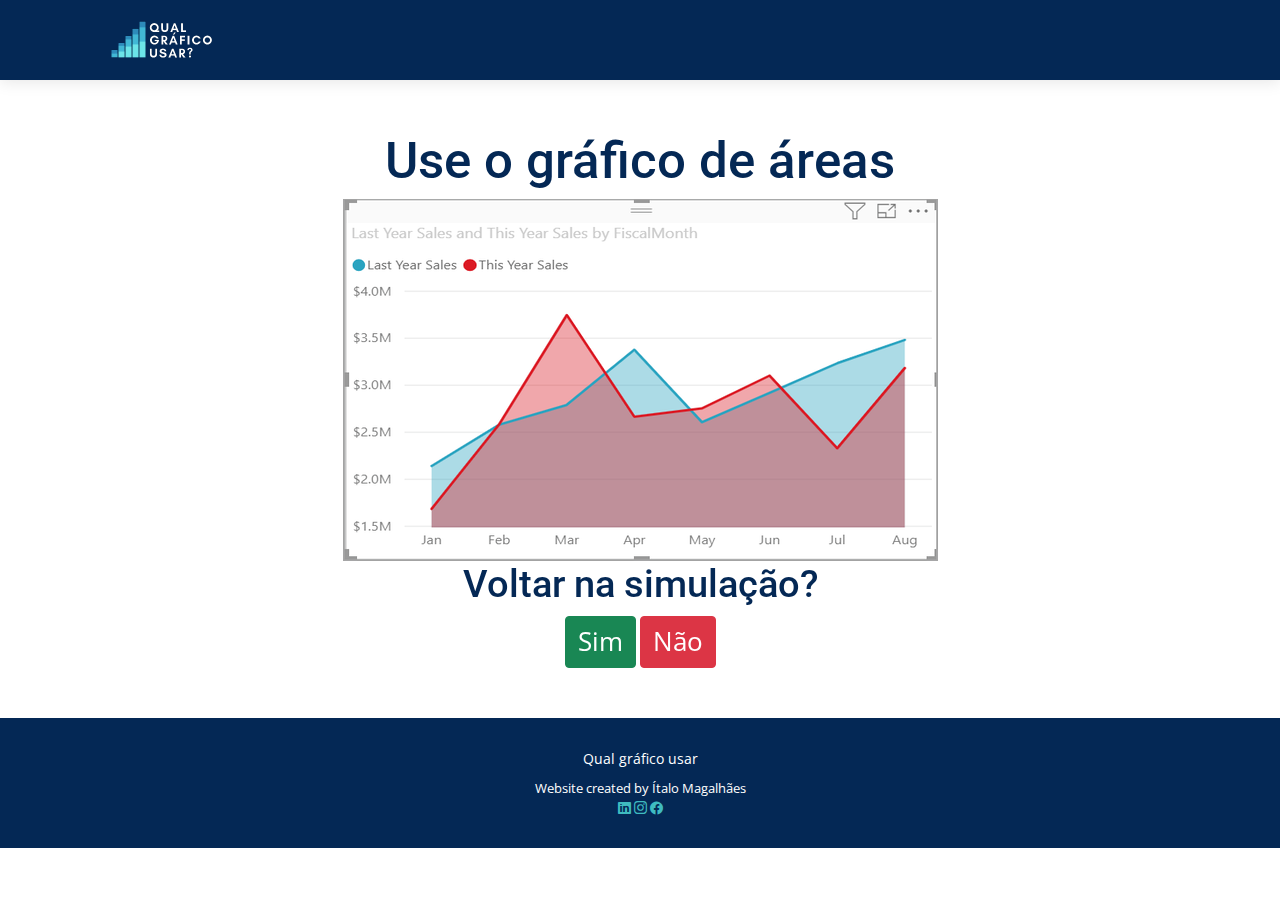
<file: pages/areaGraphic.html>
<!DOCTYPE html>
<html lang="en">

<head>
  <meta charset="utf-8">
  <meta content="width=device-width, initial-scale=1.0" name="viewport">

  <title>Gráfico de Áreas</title>
  <meta content="" name="description">
  <meta content="" name="keywords">

  <!-- Favicons -->
  <link href="assets/img/favicon.png" rel="icon">
  <link href="assets/img/apple-touch-icon.png" rel="apple-touch-icon">

  <!-- Google Fonts -->
  <link href="https://fonts.googleapis.com/css?family=Open+Sans:300,300i,400,400i,600,600i,700,700i|Roboto:300,300i,400,400i,500,500i,600,600i,700,700i|Poppins:300,300i,400,400i,500,500i,600,600i,700,700i" rel="stylesheet">

  <!-- Vendor CSS Files -->
  <link href="assets/vendor/animate.css/animate.min.css" rel="stylesheet">
  <link href="assets/vendor/aos/aos.css" rel="stylesheet">
  <link href="assets/vendor/bootstrap/css/bootstrap.min.css" rel="stylesheet">
  <link href="assets/vendor/bootstrap-icons/bootstrap-icons.css" rel="stylesheet">
  <link href="assets/vendor/boxicons/css/boxicons.min.css" rel="stylesheet">
  <link href="assets/vendor/fontawesome-free/css/all.min.css" rel="stylesheet">
  <link href="assets/vendor/glightbox/css/glightbox.min.css" rel="stylesheet">
  <link href="assets/vendor/swiper/swiper-bundle.min.css" rel="stylesheet">

  <!-- Template Main CSS File -->
  <link href="assets/css/style.css" rel="stylesheet">

</head>

<body>

  <!-- ======= Header ======= -->
  <header id="header" class="fixed-top">
    <div class="container d-flex align-items-center">

      <a href="../index.html" class="logo me-auto"><img src="assets/img/qualGraficoUsarHorizontal.png" alt=""></a>
    </div>
  </header><!-- End Header -->

<!-- ======= Hero Section ======= -->
<section id="hero">
    <div id="heroCarousel" data-bs-interval="5000" class="carousel slide carousel-fade" data-bs-ride="carousel">
        <!-- Slide 1 -->
        <div class="carousel-item active">
            <div class="container">
                <h2>Use o gráfico de áreas</h2>
                <img src="../assets/images/graficoAreas.png" alt="">
                <h4>Voltar na simulação?</h4>
                <a href="./page1.html" class="btn btn-success">Sim</a>
                <a href="../index.html" class="btn btn-danger">Não</a>      
            </div>
        </div>
    </div>
</section>
<!-- End Hero -->

    
  <!-- ======= Footer ======= -->
  <footer id="footer">
    <div class="container">
      <div class="copyright">
       Qual gráfico usar
      </div>
      <div class="credits">
        Website created by Ítalo Magalhães <br>
        <a href="https://www.facebook.com/italomagalha/" target="_blank" title="">
          <i class="bi bi-linkedin"></i>
        </a>
        <a href="https://br.linkedin.com/in/magalha7" target="_blank" title="">  
          <i class="bi bi-instagram"></i>
        </a>
        <a href="https://www.instagram.com/magalha7/" target="_blank" title="">  
          <i class="bi bi-facebook"></i>
        </a>  
      </div>
      
    </div>
  </footer><!-- End Footer -->


  <!-- Vendor JS Files -->
  <script src="assets/vendor/aos/aos.js"></script>
  <script src="assets/vendor/bootstrap/js/bootstrap.bundle.min.js"></script>
  <script src="assets/vendor/glightbox/js/glightbox.min.js"></script>
  <script src="assets/vendor/php-email-form/validate.js"></script>
  <script src="assets/vendor/purecounter/purecounter.js"></script>
  <script src="assets/vendor/swiper/swiper-bundle.min.js"></script>

  <!-- Template Main JS File -->
  <script src="assets/js/main.js"></script>

</body>

</html>
</file>
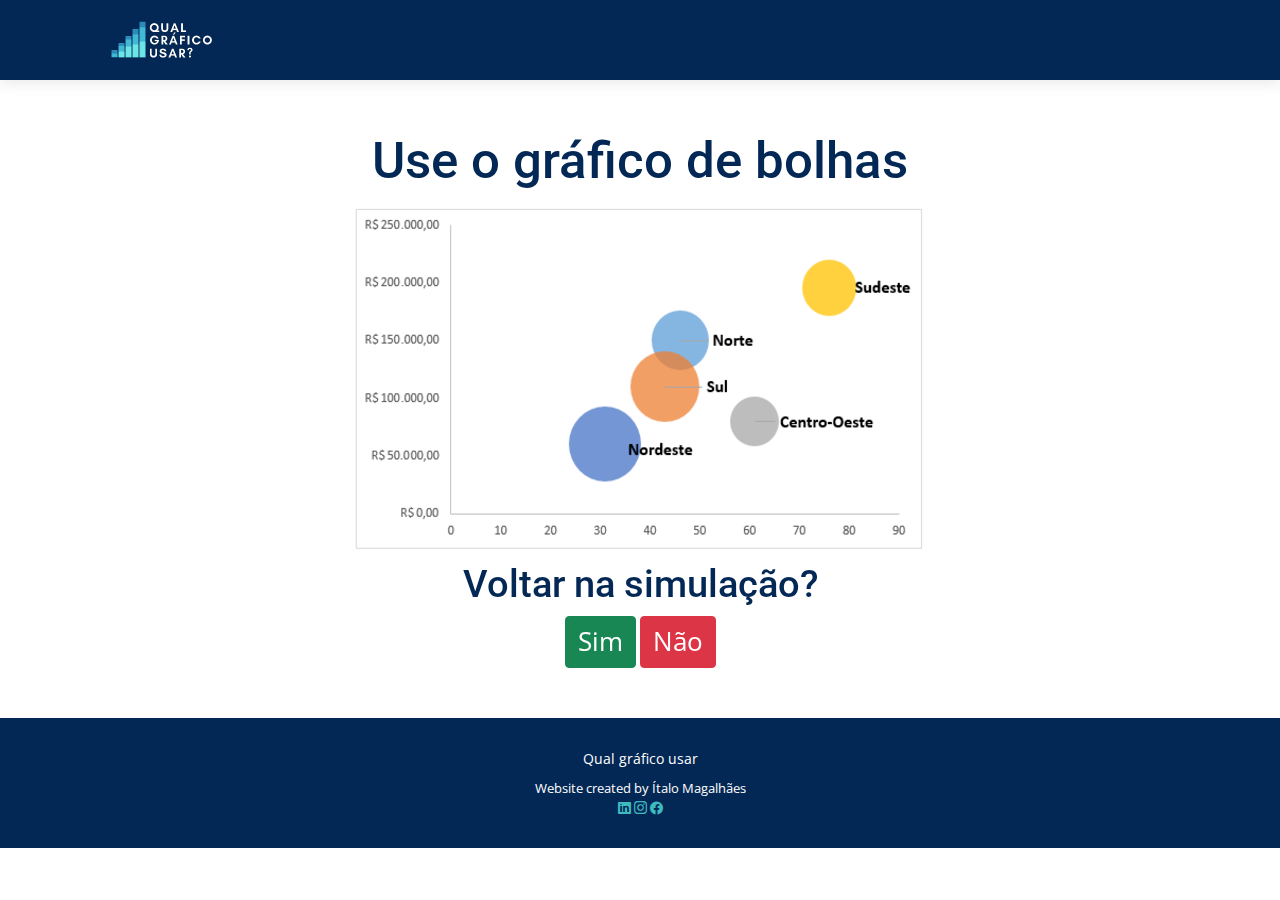
<file: pages/bubbleGraphic.html>
<!DOCTYPE html>
<html lang="en">

<head>
  <meta charset="utf-8">
  <meta content="width=device-width, initial-scale=1.0" name="viewport">

  <title>Gráfico de Bolhas</title>
  <meta content="" name="description">
  <meta content="" name="keywords">

  <!-- Favicons -->
  <link href="assets/img/favicon.png" rel="icon">
  <link href="assets/img/apple-touch-icon.png" rel="apple-touch-icon">

  <!-- Google Fonts -->
  <link href="https://fonts.googleapis.com/css?family=Open+Sans:300,300i,400,400i,600,600i,700,700i|Roboto:300,300i,400,400i,500,500i,600,600i,700,700i|Poppins:300,300i,400,400i,500,500i,600,600i,700,700i" rel="stylesheet">

  <!-- Vendor CSS Files -->
  <link href="assets/vendor/animate.css/animate.min.css" rel="stylesheet">
  <link href="assets/vendor/aos/aos.css" rel="stylesheet">
  <link href="assets/vendor/bootstrap/css/bootstrap.min.css" rel="stylesheet">
  <link href="assets/vendor/bootstrap-icons/bootstrap-icons.css" rel="stylesheet">
  <link href="assets/vendor/boxicons/css/boxicons.min.css" rel="stylesheet">
  <link href="assets/vendor/fontawesome-free/css/all.min.css" rel="stylesheet">
  <link href="assets/vendor/glightbox/css/glightbox.min.css" rel="stylesheet">
  <link href="assets/vendor/swiper/swiper-bundle.min.css" rel="stylesheet">

  <!-- Template Main CSS File -->
  <link href="assets/css/style.css" rel="stylesheet">

</head>

<body>

  <!-- ======= Header ======= -->
  <header id="header" class="fixed-top">
    <div class="container d-flex align-items-center">

      <a href="../index.html" class="logo me-auto"><img src="assets/img/qualGraficoUsarHorizontal.png" alt=""></a>
    </div>
  </header><!-- End Header -->

<!-- ======= Hero Section ======= -->
<section id="hero">
    <div id="heroCarousel" data-bs-interval="5000" class="carousel slide carousel-fade" data-bs-ride="carousel">
        <!-- Slide 1 -->
        <div class="carousel-item active">
            <div class="container">
                <h2>Use o gráfico de bolhas</h2>
                <img src="../assets/images/graficoDeBolhas.png" alt="">
                <h4>Voltar na simulação?</h4>
                <a href="./page1.html" class="btn btn-success">Sim</a>
                <a href="../index.html" class="btn btn-danger">Não</a>      
            </div>
        </div>
    </div>
</section>
<!-- End Hero -->

    
  <!-- ======= Footer ======= -->
  <footer id="footer">
    <div class="container">
      <div class="copyright">
       Qual gráfico usar
      </div>
      <div class="credits">
        Website created by Ítalo Magalhães <br>
        <a href="https://www.facebook.com/italomagalha/" target="_blank" title="">
          <i class="bi bi-linkedin"></i>
        </a>
        <a href="https://br.linkedin.com/in/magalha7" target="_blank" title="">  
          <i class="bi bi-instagram"></i>
        </a>
        <a href="https://www.instagram.com/magalha7/" target="_blank" title="">  
          <i class="bi bi-facebook"></i>
        </a>  
      </div>
      
    </div>
  </footer><!-- End Footer -->


  <!-- Vendor JS Files -->
  <script src="assets/vendor/aos/aos.js"></script>
  <script src="assets/vendor/bootstrap/js/bootstrap.bundle.min.js"></script>
  <script src="assets/vendor/glightbox/js/glightbox.min.js"></script>
  <script src="assets/vendor/php-email-form/validate.js"></script>
  <script src="assets/vendor/purecounter/purecounter.js"></script>
  <script src="assets/vendor/swiper/swiper-bundle.min.js"></script>

  <!-- Template Main JS File -->
  <script src="assets/js/main.js"></script>

</body>

</html>
</file>
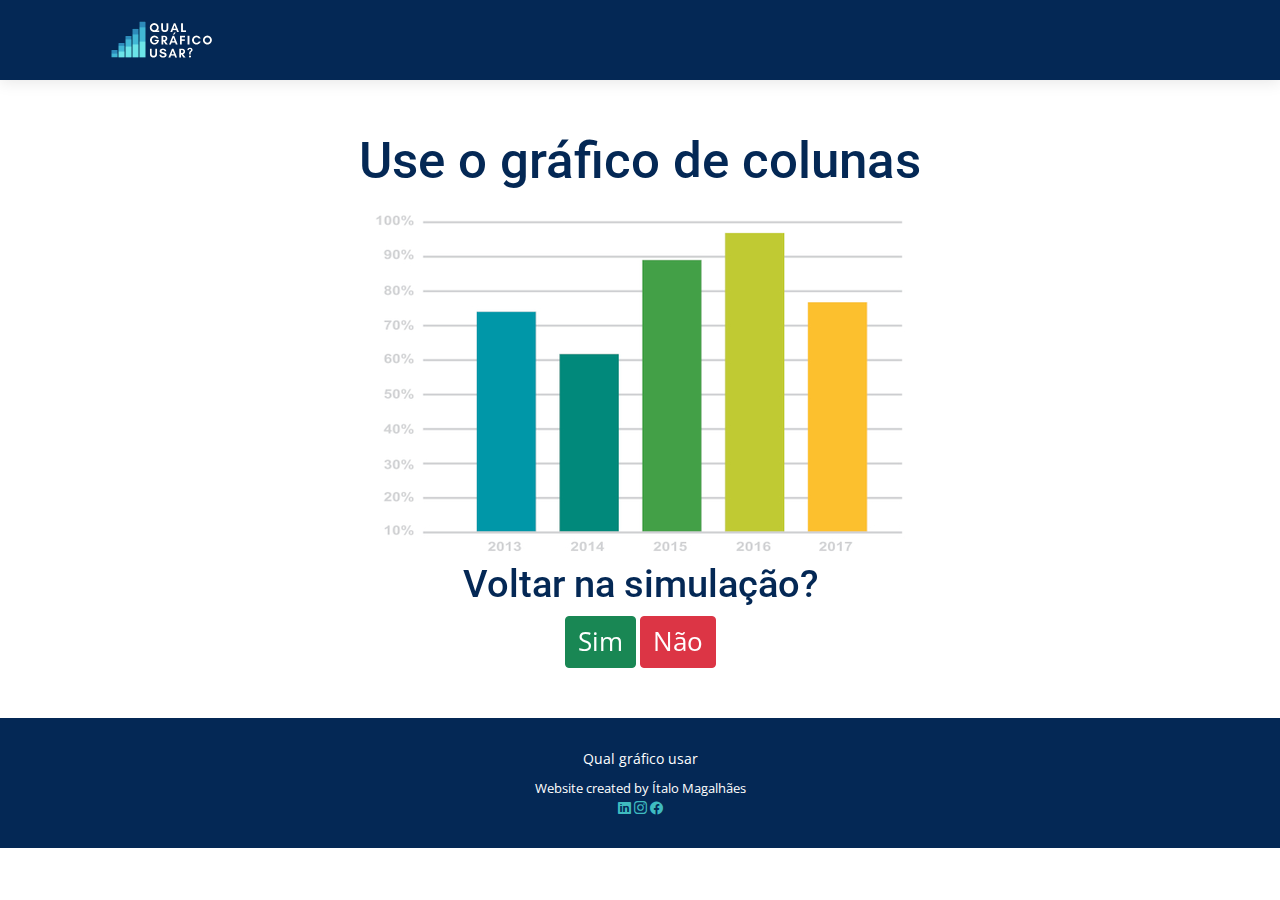
<file: pages/columnsGraph.html>
<!DOCTYPE html>
<html lang="en">

<head>
  <meta charset="utf-8">
  <meta content="width=device-width, initial-scale=1.0" name="viewport">

  <title>Gráfico de Colunas</title>
  <meta content="" name="description">
  <meta content="" name="keywords">

  <!-- Favicons -->
  <link href="assets/img/favicon.png" rel="icon">
  <link href="assets/img/apple-touch-icon.png" rel="apple-touch-icon">

  <!-- Google Fonts -->
  <link href="https://fonts.googleapis.com/css?family=Open+Sans:300,300i,400,400i,600,600i,700,700i|Roboto:300,300i,400,400i,500,500i,600,600i,700,700i|Poppins:300,300i,400,400i,500,500i,600,600i,700,700i" rel="stylesheet">

  <!-- Vendor CSS Files -->
  <link href="assets/vendor/animate.css/animate.min.css" rel="stylesheet">
  <link href="assets/vendor/aos/aos.css" rel="stylesheet">
  <link href="assets/vendor/bootstrap/css/bootstrap.min.css" rel="stylesheet">
  <link href="assets/vendor/bootstrap-icons/bootstrap-icons.css" rel="stylesheet">
  <link href="assets/vendor/boxicons/css/boxicons.min.css" rel="stylesheet">
  <link href="assets/vendor/fontawesome-free/css/all.min.css" rel="stylesheet">
  <link href="assets/vendor/glightbox/css/glightbox.min.css" rel="stylesheet">
  <link href="assets/vendor/swiper/swiper-bundle.min.css" rel="stylesheet">

  <!-- Template Main CSS File -->
  <link href="assets/css/style.css" rel="stylesheet">

</head>

<body>

  <!-- ======= Header ======= -->
  <header id="header" class="fixed-top">
    <div class="container d-flex align-items-center">

      <a href="../index.html" class="logo me-auto"><img src="assets/img/qualGraficoUsarHorizontal.png" alt=""></a>
    </div>
  </header><!-- End Header -->

<!-- ======= Hero Section ======= -->
<section id="hero">
    <div id="heroCarousel" data-bs-interval="5000" class="carousel slide carousel-fade" data-bs-ride="carousel">
        <!-- Slide 1 -->
        <div class="carousel-item active">
            <div class="container">
                <h2>Use o gráfico de colunas</h2>
                <img src="../assets/images/graficoColunas.png" alt="">
                <h4>Voltar na simulação?</h4>
                <a href="./page1.html" class="btn btn-success">Sim</a>
                <a href="../index.html" class="btn btn-danger">Não</a>      
            </div>
        </div>
    </div>
</section>
<!-- End Hero -->

    
  <!-- ======= Footer ======= -->
  <footer id="footer">
    <div class="container">
      <div class="copyright">
       Qual gráfico usar
      </div>
      <div class="credits">
        Website created by Ítalo Magalhães <br>
        <a href="https://www.facebook.com/italomagalha/" target="_blank" title="">
          <i class="bi bi-linkedin"></i>
        </a>
        <a href="https://br.linkedin.com/in/magalha7" target="_blank" title="">  
          <i class="bi bi-instagram"></i>
        </a>
        <a href="https://www.instagram.com/magalha7/" target="_blank" title="">  
          <i class="bi bi-facebook"></i>
        </a>  
      </div>
      
    </div>
  </footer><!-- End Footer -->


  <!-- Vendor JS Files -->
  <script src="assets/vendor/aos/aos.js"></script>
  <script src="assets/vendor/bootstrap/js/bootstrap.bundle.min.js"></script>
  <script src="assets/vendor/glightbox/js/glightbox.min.js"></script>
  <script src="assets/vendor/php-email-form/validate.js"></script>
  <script src="assets/vendor/purecounter/purecounter.js"></script>
  <script src="assets/vendor/swiper/swiper-bundle.min.js"></script>

  <!-- Template Main JS File -->
  <script src="assets/js/main.js"></script>

</body>

</html>
</file>
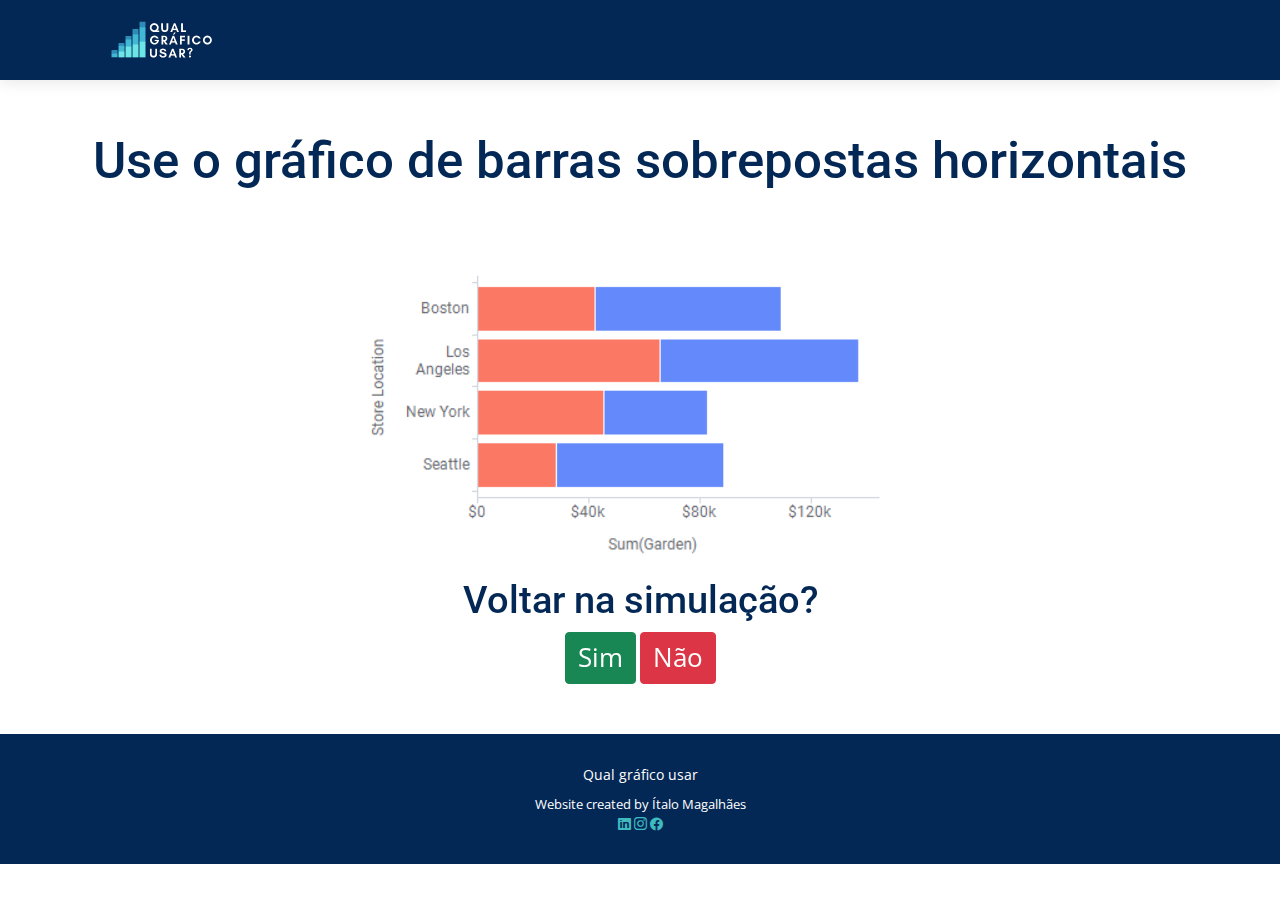
<file: pages/columnsHorizontalGraphic.html>
<!DOCTYPE html>
<html lang="en">

<head>
  <meta charset="utf-8">
  <meta content="width=device-width, initial-scale=1.0" name="viewport">

  <title>Gráfico de Barras Sobrepostas Horizontais</title>
  <meta content="" name="description">
  <meta content="" name="keywords">

  <!-- Favicons -->
  <link href="assets/img/favicon.png" rel="icon">
  <link href="assets/img/apple-touch-icon.png" rel="apple-touch-icon">

  <!-- Google Fonts -->
  <link href="https://fonts.googleapis.com/css?family=Open+Sans:300,300i,400,400i,600,600i,700,700i|Roboto:300,300i,400,400i,500,500i,600,600i,700,700i|Poppins:300,300i,400,400i,500,500i,600,600i,700,700i" rel="stylesheet">

  <!-- Vendor CSS Files -->
  <link href="assets/vendor/animate.css/animate.min.css" rel="stylesheet">
  <link href="assets/vendor/aos/aos.css" rel="stylesheet">
  <link href="assets/vendor/bootstrap/css/bootstrap.min.css" rel="stylesheet">
  <link href="assets/vendor/bootstrap-icons/bootstrap-icons.css" rel="stylesheet">
  <link href="assets/vendor/boxicons/css/boxicons.min.css" rel="stylesheet">
  <link href="assets/vendor/fontawesome-free/css/all.min.css" rel="stylesheet">
  <link href="assets/vendor/glightbox/css/glightbox.min.css" rel="stylesheet">
  <link href="assets/vendor/swiper/swiper-bundle.min.css" rel="stylesheet">

  <!-- Template Main CSS File -->
  <link href="assets/css/style.css" rel="stylesheet">

</head>

<body>

  <!-- ======= Header ======= -->
  <header id="header" class="fixed-top">
    <div class="container d-flex align-items-center">

      <a href="../index.html" class="logo me-auto"><img src="assets/img/qualGraficoUsarHorizontal.png" alt=""></a>
    </div>
  </header><!-- End Header -->

<!-- ======= Hero Section ======= -->
<section id="hero">
    <div id="heroCarousel" data-bs-interval="5000" class="carousel slide carousel-fade" data-bs-ride="carousel">
        <!-- Slide 1 -->
        <div class="carousel-item active">
            <div class="container">
                <h2>Use o gráfico de barras sobrepostas horizontais</h2>
                <img src="../assets/images/graficoBarrasHorizontais.png" alt="">
                <h4>Voltar na simulação?</h4>
                <a href="./page1.html" class="btn btn-success">Sim</a>
                <a href="../index.html" class="btn btn-danger">Não</a>      
            </div>
        </div>
    </div>
</section>
<!-- End Hero -->

    
  <!-- ======= Footer ======= -->
  <footer id="footer">
    <div class="container">
      <div class="copyright">
       Qual gráfico usar
      </div>
      <div class="credits">
        Website created by Ítalo Magalhães <br>
        <a href="https://www.facebook.com/italomagalha/" target="_blank" title="">
          <i class="bi bi-linkedin"></i>
        </a>
        <a href="https://br.linkedin.com/in/magalha7" target="_blank" title="">  
          <i class="bi bi-instagram"></i>
        </a>
        <a href="https://www.instagram.com/magalha7/" target="_blank" title="">  
          <i class="bi bi-facebook"></i>
        </a>  
      </div>
      
    </div>
  </footer><!-- End Footer -->


  <!-- Vendor JS Files -->
  <script src="assets/vendor/aos/aos.js"></script>
  <script src="assets/vendor/bootstrap/js/bootstrap.bundle.min.js"></script>
  <script src="assets/vendor/glightbox/js/glightbox.min.js"></script>
  <script src="assets/vendor/php-email-form/validate.js"></script>
  <script src="assets/vendor/purecounter/purecounter.js"></script>
  <script src="assets/vendor/swiper/swiper-bundle.min.js"></script>

  <!-- Template Main JS File -->
  <script src="assets/js/main.js"></script>

</body>

</html>
</file>
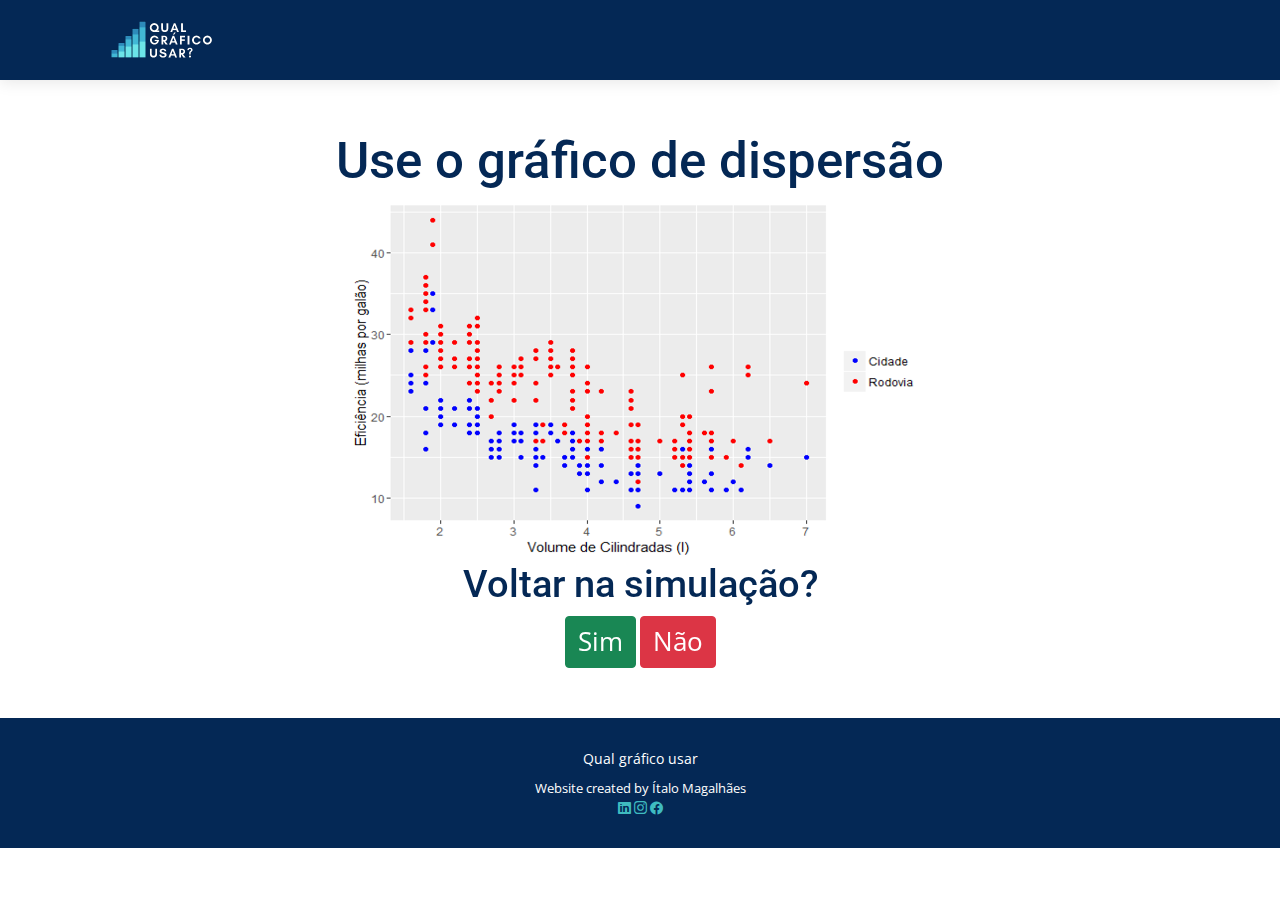
<file: pages/dispersionGraphic.html>
<!DOCTYPE html>
<html lang="en">

<head>
  <meta charset="utf-8">
  <meta content="width=device-width, initial-scale=1.0" name="viewport">

  <title>Gráfico de Dispersão</title>
  <meta content="" name="description">
  <meta content="" name="keywords">

  <!-- Favicons -->
  <link href="assets/img/favicon.png" rel="icon">
  <link href="assets/img/apple-touch-icon.png" rel="apple-touch-icon">

  <!-- Google Fonts -->
  <link href="https://fonts.googleapis.com/css?family=Open+Sans:300,300i,400,400i,600,600i,700,700i|Roboto:300,300i,400,400i,500,500i,600,600i,700,700i|Poppins:300,300i,400,400i,500,500i,600,600i,700,700i" rel="stylesheet">

  <!-- Vendor CSS Files -->
  <link href="assets/vendor/animate.css/animate.min.css" rel="stylesheet">
  <link href="assets/vendor/aos/aos.css" rel="stylesheet">
  <link href="assets/vendor/bootstrap/css/bootstrap.min.css" rel="stylesheet">
  <link href="assets/vendor/bootstrap-icons/bootstrap-icons.css" rel="stylesheet">
  <link href="assets/vendor/boxicons/css/boxicons.min.css" rel="stylesheet">
  <link href="assets/vendor/fontawesome-free/css/all.min.css" rel="stylesheet">
  <link href="assets/vendor/glightbox/css/glightbox.min.css" rel="stylesheet">
  <link href="assets/vendor/swiper/swiper-bundle.min.css" rel="stylesheet">

  <!-- Template Main CSS File -->
  <link href="assets/css/style.css" rel="stylesheet">

</head>

<body>

  <!-- ======= Header ======= -->
  <header id="header" class="fixed-top">
    <div class="container d-flex align-items-center">

      <a href="../index.html" class="logo me-auto"><img src="assets/img/qualGraficoUsarHorizontal.png" alt=""></a>
    </div>
  </header><!-- End Header -->

<!-- ======= Hero Section ======= -->
<section id="hero">
    <div id="heroCarousel" data-bs-interval="5000" class="carousel slide carousel-fade" data-bs-ride="carousel">
        <!-- Slide 1 -->
        <div class="carousel-item active">
            <div class="container">
                <h2>Use o gráfico de dispersão</h2>
                <img src="../assets/images/graficoDeDispersão.png" alt="">
                <h4>Voltar na simulação?</h4>
                <a href="./page1.html" class="btn btn-success">Sim</a>
                <a href="../index.html" class="btn btn-danger">Não</a>      
            </div>
        </div>
    </div>
</section>
<!-- End Hero -->

    
  <!-- ======= Footer ======= -->
  <footer id="footer">
    <div class="container">
      <div class="copyright">
       Qual gráfico usar
      </div>
      <div class="credits">
        Website created by Ítalo Magalhães <br>
        <a href="https://www.facebook.com/italomagalha/" target="_blank" title="">
          <i class="bi bi-linkedin"></i>
        </a>
        <a href="https://br.linkedin.com/in/magalha7" target="_blank" title="">  
          <i class="bi bi-instagram"></i>
        </a>
        <a href="https://www.instagram.com/magalha7/" target="_blank" title="">  
          <i class="bi bi-facebook"></i>
        </a>  
      </div>
      
    </div>
  </footer><!-- End Footer -->


  <!-- Vendor JS Files -->
  <script src="assets/vendor/aos/aos.js"></script>
  <script src="assets/vendor/bootstrap/js/bootstrap.bundle.min.js"></script>
  <script src="assets/vendor/glightbox/js/glightbox.min.js"></script>
  <script src="assets/vendor/php-email-form/validate.js"></script>
  <script src="assets/vendor/purecounter/purecounter.js"></script>
  <script src="assets/vendor/swiper/swiper-bundle.min.js"></script>

  <!-- Template Main JS File -->
  <script src="assets/js/main.js"></script>

</body>

</html>
</file>
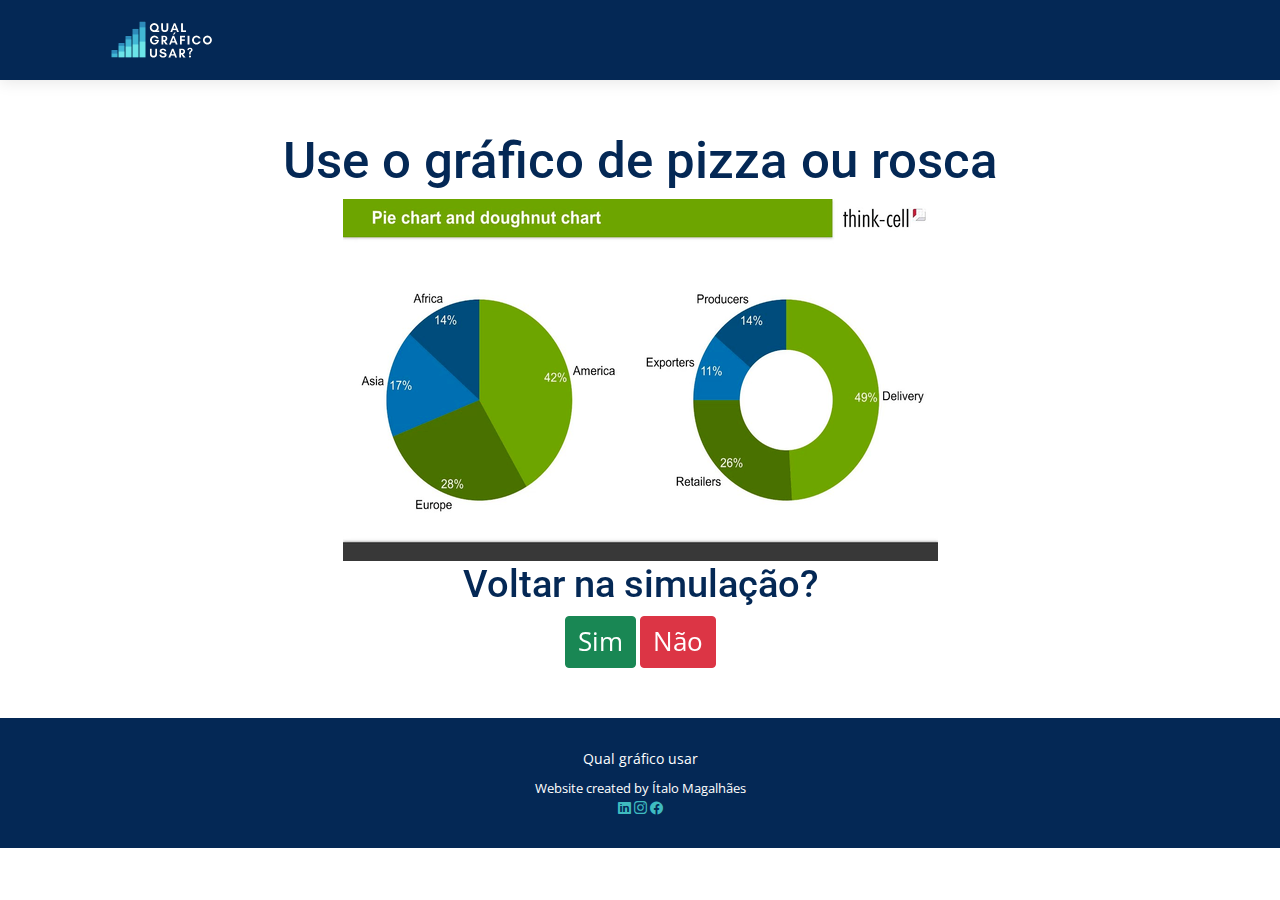
<file: pages/graphicPizzaOrRosca.html>
<!DOCTYPE html>
<html lang="en">

<head>
  <meta charset="utf-8">
  <meta content="width=device-width, initial-scale=1.0" name="viewport">

  <title>Gráfico de Pizza ou Rosca</title>
  <meta content="" name="description">
  <meta content="" name="keywords">

  <!-- Favicons -->
  <link href="assets/img/favicon.png" rel="icon">
  <link href="assets/img/apple-touch-icon.png" rel="apple-touch-icon">

  <!-- Google Fonts -->
  <link href="https://fonts.googleapis.com/css?family=Open+Sans:300,300i,400,400i,600,600i,700,700i|Roboto:300,300i,400,400i,500,500i,600,600i,700,700i|Poppins:300,300i,400,400i,500,500i,600,600i,700,700i" rel="stylesheet">

  <!-- Vendor CSS Files -->
  <link href="assets/vendor/animate.css/animate.min.css" rel="stylesheet">
  <link href="assets/vendor/aos/aos.css" rel="stylesheet">
  <link href="assets/vendor/bootstrap/css/bootstrap.min.css" rel="stylesheet">
  <link href="assets/vendor/bootstrap-icons/bootstrap-icons.css" rel="stylesheet">
  <link href="assets/vendor/boxicons/css/boxicons.min.css" rel="stylesheet">
  <link href="assets/vendor/fontawesome-free/css/all.min.css" rel="stylesheet">
  <link href="assets/vendor/glightbox/css/glightbox.min.css" rel="stylesheet">
  <link href="assets/vendor/swiper/swiper-bundle.min.css" rel="stylesheet">

  <!-- Template Main CSS File -->
  <link href="assets/css/style.css" rel="stylesheet">

</head>

<body>

  <!-- ======= Header ======= -->
  <header id="header" class="fixed-top">
    <div class="container d-flex align-items-center">

      <a href="../index.html" class="logo me-auto"><img src="assets/img/qualGraficoUsarHorizontal.png" alt=""></a>
    </div>
  </header><!-- End Header -->

<!-- ======= Hero Section ======= -->
<section id="hero">
    <div id="heroCarousel" data-bs-interval="5000" class="carousel slide carousel-fade" data-bs-ride="carousel">
        <!-- Slide 1 -->
        <div class="carousel-item active">
            <div class="container">
                <h2>Use o gráfico de pizza ou rosca</h2>
                <img src="../assets/images/graficoDePizzaOuRosca.png" alt="">
                <h4>Voltar na simulação?</h4>
                <a href="./page1.html" class="btn btn-success">Sim</a>
                <a href="../index.html" class="btn btn-danger">Não</a>      
            </div>
        </div>
    </div>
</section>
<!-- End Hero -->

    
  <!-- ======= Footer ======= -->
  <footer id="footer">
    <div class="container">
      <div class="copyright">
       Qual gráfico usar
      </div>
      <div class="credits">
        Website created by Ítalo Magalhães <br>
        <a href="https://www.facebook.com/italomagalha/" target="_blank" title="">
          <i class="bi bi-linkedin"></i>
        </a>
        <a href="https://br.linkedin.com/in/magalha7" target="_blank" title="">  
          <i class="bi bi-instagram"></i>
        </a>
        <a href="https://www.instagram.com/magalha7/" target="_blank" title="">  
          <i class="bi bi-facebook"></i>
        </a>  
      </div>
      
    </div>
  </footer><!-- End Footer -->


  <!-- Vendor JS Files -->
  <script src="assets/vendor/aos/aos.js"></script>
  <script src="assets/vendor/bootstrap/js/bootstrap.bundle.min.js"></script>
  <script src="assets/vendor/glightbox/js/glightbox.min.js"></script>
  <script src="assets/vendor/php-email-form/validate.js"></script>
  <script src="assets/vendor/purecounter/purecounter.js"></script>
  <script src="assets/vendor/swiper/swiper-bundle.min.js"></script>

  <!-- Template Main JS File -->
  <script src="assets/js/main.js"></script>

</body>

</html>
</file>
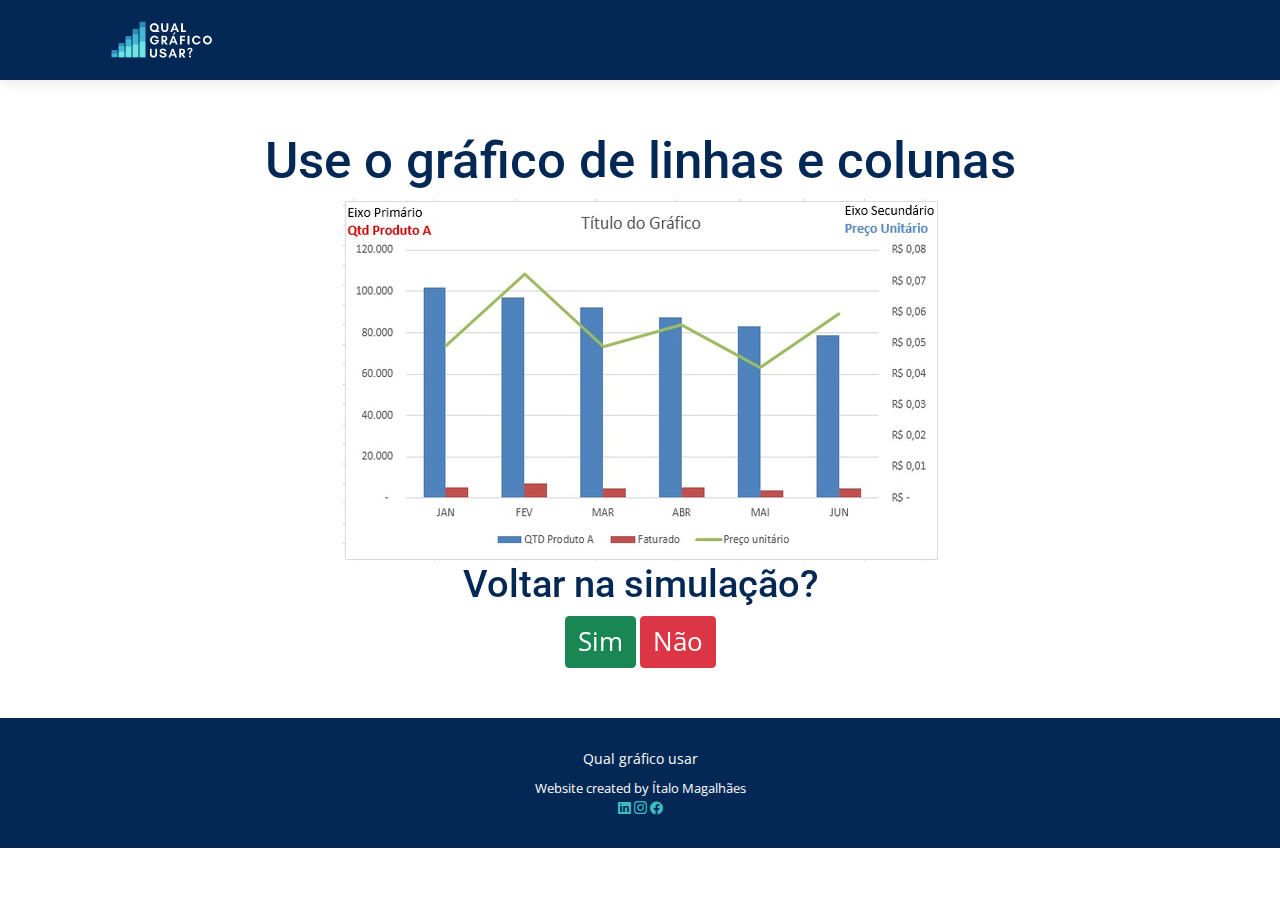
<file: pages/lineAndColumnsGraph.html>
<!DOCTYPE html>
<html lang="en">

<head>
  <meta charset="utf-8">
  <meta content="width=device-width, initial-scale=1.0" name="viewport">

  <title>Gráfico de Linhas e Colunas</title>
  <meta content="" name="description">
  <meta content="" name="keywords">

  <!-- Favicons -->
  <link href="assets/img/favicon.png" rel="icon">
  <link href="assets/img/apple-touch-icon.png" rel="apple-touch-icon">

  <!-- Google Fonts -->
  <link href="https://fonts.googleapis.com/css?family=Open+Sans:300,300i,400,400i,600,600i,700,700i|Roboto:300,300i,400,400i,500,500i,600,600i,700,700i|Poppins:300,300i,400,400i,500,500i,600,600i,700,700i" rel="stylesheet">

  <!-- Vendor CSS Files -->
  <link href="assets/vendor/animate.css/animate.min.css" rel="stylesheet">
  <link href="assets/vendor/aos/aos.css" rel="stylesheet">
  <link href="assets/vendor/bootstrap/css/bootstrap.min.css" rel="stylesheet">
  <link href="assets/vendor/bootstrap-icons/bootstrap-icons.css" rel="stylesheet">
  <link href="assets/vendor/boxicons/css/boxicons.min.css" rel="stylesheet">
  <link href="assets/vendor/fontawesome-free/css/all.min.css" rel="stylesheet">
  <link href="assets/vendor/glightbox/css/glightbox.min.css" rel="stylesheet">
  <link href="assets/vendor/swiper/swiper-bundle.min.css" rel="stylesheet">

  <!-- Template Main CSS File -->
  <link href="assets/css/style.css" rel="stylesheet">

</head>

<body>

  <!-- ======= Header ======= -->
  <header id="header" class="fixed-top">
    <div class="container d-flex align-items-center">

      <a href="../index.html" class="logo me-auto"><img src="assets/img/qualGraficoUsarHorizontal.png" alt=""></a>
    </div>
  </header><!-- End Header -->

<!-- ======= Hero Section ======= -->
<section id="hero">
    <div id="heroCarousel" data-bs-interval="5000" class="carousel slide carousel-fade" data-bs-ride="carousel">
        <!-- Slide 1 -->
        <div class="carousel-item active">
            <div class="container">
                <h2>Use o gráfico de linhas e colunas</h2>
                <img src="../assets/images/graficoDeLinhasEColunas.png" alt="">
                <h4>Voltar na simulação?</h4>
                <a href="./page1.html" class="btn btn-success">Sim</a>
                <a href="../index.html" class="btn btn-danger">Não</a>      
            </div>
        </div>
    </div>
</section>
<!-- End Hero -->

    
  <!-- ======= Footer ======= -->
  <footer id="footer">
    <div class="container">
      <div class="copyright">
       Qual gráfico usar
      </div>
      <div class="credits">
        Website created by Ítalo Magalhães <br>
        <a href="https://www.facebook.com/italomagalha/" target="_blank" title="">
          <i class="bi bi-linkedin"></i>
        </a>
        <a href="https://br.linkedin.com/in/magalha7" target="_blank" title="">  
          <i class="bi bi-instagram"></i>
        </a>
        <a href="https://www.instagram.com/magalha7/" target="_blank" title="">  
          <i class="bi bi-facebook"></i>
        </a>  
      </div>
      
    </div>
  </footer><!-- End Footer -->


  <!-- Vendor JS Files -->
  <script src="assets/vendor/aos/aos.js"></script>
  <script src="assets/vendor/bootstrap/js/bootstrap.bundle.min.js"></script>
  <script src="assets/vendor/glightbox/js/glightbox.min.js"></script>
  <script src="assets/vendor/php-email-form/validate.js"></script>
  <script src="assets/vendor/purecounter/purecounter.js"></script>
  <script src="assets/vendor/swiper/swiper-bundle.min.js"></script>

  <!-- Template Main JS File -->
  <script src="assets/js/main.js"></script>

</body>

</html>
</file>
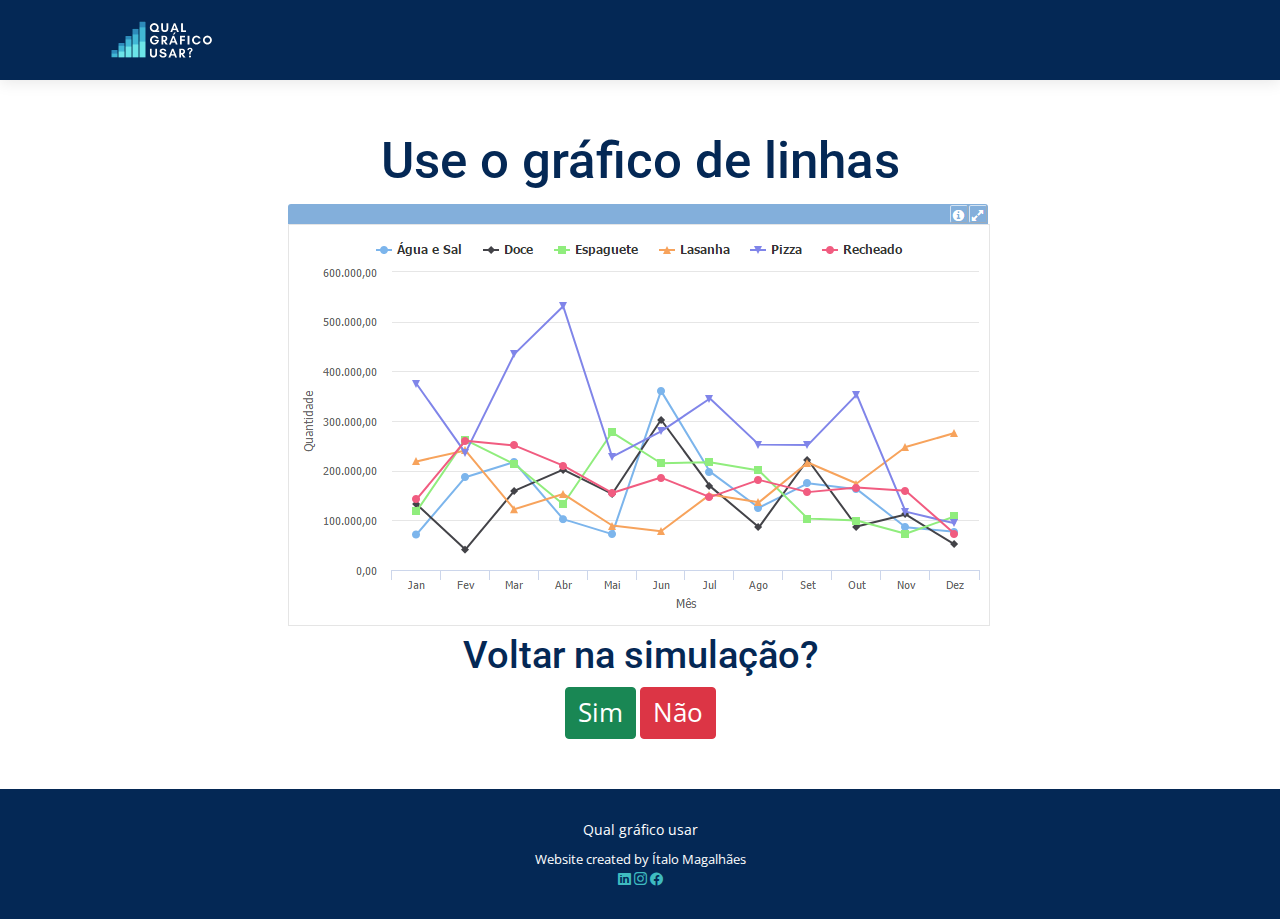
<file: pages/lineGraph.html>
<!DOCTYPE html>
<html lang="en">

<head>
  <meta charset="utf-8">
  <meta content="width=device-width, initial-scale=1.0" name="viewport">

  <title>Gráfico de Linhas</title>
  <meta content="" name="description">
  <meta content="" name="keywords">

  <!-- Favicons -->
  <link href="assets/img/favicon.png" rel="icon">
  <link href="assets/img/apple-touch-icon.png" rel="apple-touch-icon">

  <!-- Google Fonts -->
  <link href="https://fonts.googleapis.com/css?family=Open+Sans:300,300i,400,400i,600,600i,700,700i|Roboto:300,300i,400,400i,500,500i,600,600i,700,700i|Poppins:300,300i,400,400i,500,500i,600,600i,700,700i" rel="stylesheet">

  <!-- Vendor CSS Files -->
  <link href="assets/vendor/animate.css/animate.min.css" rel="stylesheet">
  <link href="assets/vendor/aos/aos.css" rel="stylesheet">
  <link href="assets/vendor/bootstrap/css/bootstrap.min.css" rel="stylesheet">
  <link href="assets/vendor/bootstrap-icons/bootstrap-icons.css" rel="stylesheet">
  <link href="assets/vendor/boxicons/css/boxicons.min.css" rel="stylesheet">
  <link href="assets/vendor/fontawesome-free/css/all.min.css" rel="stylesheet">
  <link href="assets/vendor/glightbox/css/glightbox.min.css" rel="stylesheet">
  <link href="assets/vendor/swiper/swiper-bundle.min.css" rel="stylesheet">

  <!-- Template Main CSS File -->
  <link href="assets/css/style.css" rel="stylesheet">

</head>

<body>

  <!-- ======= Header ======= -->
  <header id="header" class="fixed-top">
    <div class="container d-flex align-items-center">

      <a href="../index.html" class="logo me-auto"><img src="assets/img/qualGraficoUsarHorizontal.png" alt=""></a>
    </div>
  </header><!-- End Header -->

<!-- ======= Hero Section ======= -->
<section id="hero">
    <!-- <div id="heroCarousel" data-bs-interval="5000" class="carousel slide carousel-fade" data-bs-ride="carousel"> -->
        <!-- Slide 1 -->
        <!-- <div class="carousel-item active"> -->
          <div class="container">
            <h2>Use o gráfico de linhas</h2>
            <img src="../assets/images/graficoLinha.png" alt="">
            <h4>Voltar na simulação?</h4>
            <div>
                <a href="./page1.html" class="btn btn-success">Sim</a>
                <a href="../index.html" class="btn btn-danger">Não</a>
            </div>
          </div>        
        <!-- </div> -->
    <!-- </div> -->
</section>
<!-- End Hero -->

    
  <!-- ======= Footer ======= -->
  <footer id="footer">
    <div class="container">
      <div class="copyright">
       Qual gráfico usar
      </div>
      <div class="credits">
        Website created by Ítalo Magalhães <br>
        <a href="https://www.facebook.com/italomagalha/" target="_blank" title="">
          <i class="bi bi-linkedin"></i>
        </a>
        <a href="https://br.linkedin.com/in/magalha7" target="_blank" title="">  
          <i class="bi bi-instagram"></i>
        </a>
        <a href="https://www.instagram.com/magalha7/" target="_blank" title="">  
          <i class="bi bi-facebook"></i>
        </a>  
      </div>
      
    </div>
  </footer><!-- End Footer -->


  <!-- Vendor JS Files -->
  <script src="assets/vendor/aos/aos.js"></script>
  <script src="assets/vendor/bootstrap/js/bootstrap.bundle.min.js"></script>
  <script src="assets/vendor/glightbox/js/glightbox.min.js"></script>
  <script src="assets/vendor/php-email-form/validate.js"></script>
  <script src="assets/vendor/purecounter/purecounter.js"></script>
  <script src="assets/vendor/swiper/swiper-bundle.min.js"></script>

  <!-- Template Main JS File -->
  <script src="assets/js/main.js"></script>

</body>

</html>
</file>
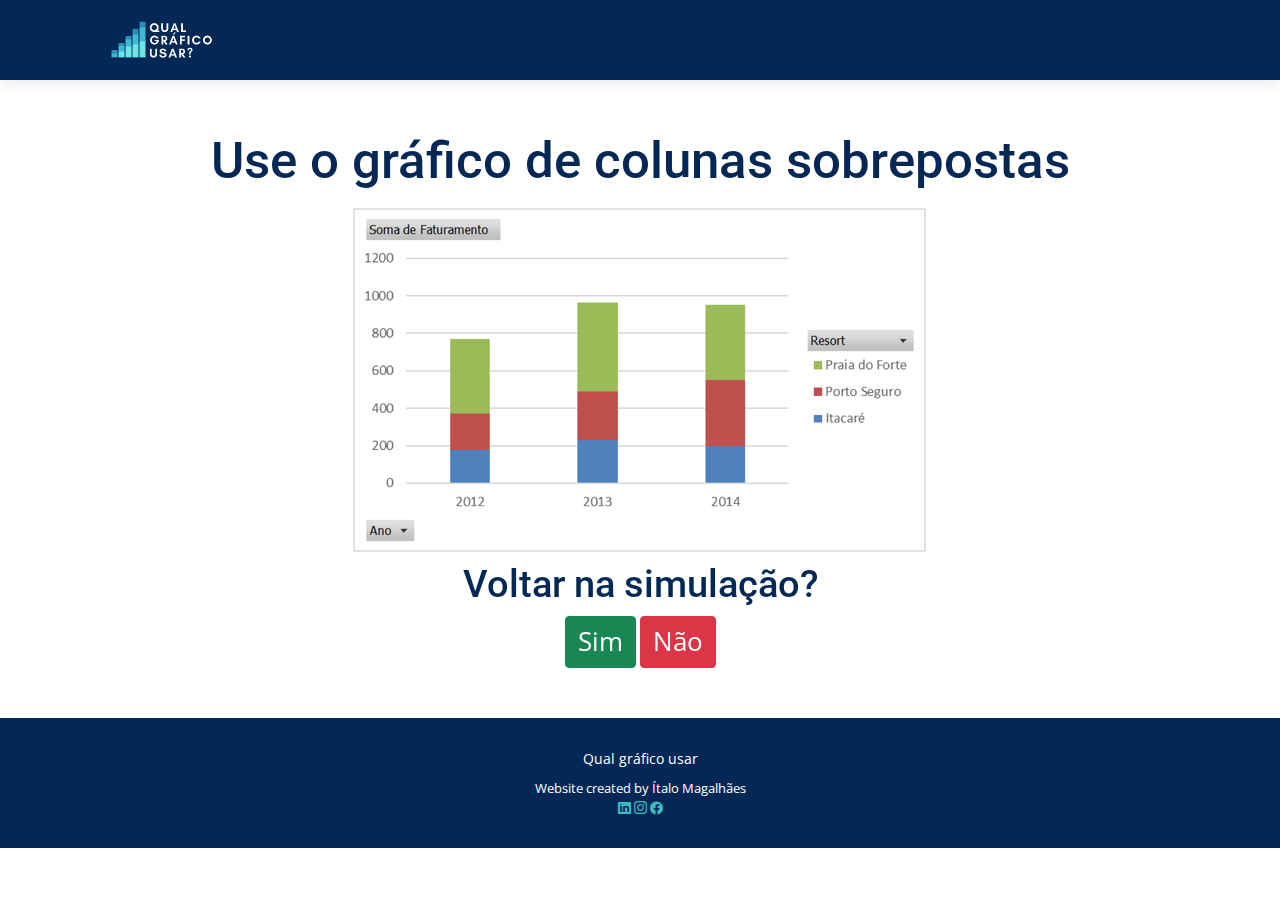
<file: pages/overlappingColumnChart.html>
<!DOCTYPE html>
<html lang="en">

<head>
  <meta charset="utf-8">
  <meta content="width=device-width, initial-scale=1.0" name="viewport">

  <title>Gráfico de Colunas Sobrepostas</title>
  <meta content="" name="description">
  <meta content="" name="keywords">

  <!-- Favicons -->
  <link href="assets/img/favicon.png" rel="icon">
  <link href="assets/img/apple-touch-icon.png" rel="apple-touch-icon">

  <!-- Google Fonts -->
  <link href="https://fonts.googleapis.com/css?family=Open+Sans:300,300i,400,400i,600,600i,700,700i|Roboto:300,300i,400,400i,500,500i,600,600i,700,700i|Poppins:300,300i,400,400i,500,500i,600,600i,700,700i" rel="stylesheet">

  <!-- Vendor CSS Files -->
  <link href="assets/vendor/animate.css/animate.min.css" rel="stylesheet">
  <link href="assets/vendor/aos/aos.css" rel="stylesheet">
  <link href="assets/vendor/bootstrap/css/bootstrap.min.css" rel="stylesheet">
  <link href="assets/vendor/bootstrap-icons/bootstrap-icons.css" rel="stylesheet">
  <link href="assets/vendor/boxicons/css/boxicons.min.css" rel="stylesheet">
  <link href="assets/vendor/fontawesome-free/css/all.min.css" rel="stylesheet">
  <link href="assets/vendor/glightbox/css/glightbox.min.css" rel="stylesheet">
  <link href="assets/vendor/swiper/swiper-bundle.min.css" rel="stylesheet">

  <!-- Template Main CSS File -->
  <link href="assets/css/style.css" rel="stylesheet">

</head>

<body>

  <!-- ======= Header ======= -->
  <header id="header" class="fixed-top">
    <div class="container d-flex align-items-center">

      <a href="../index.html" class="logo me-auto"><img src="assets/img/qualGraficoUsarHorizontal.png" alt=""></a>
    </div>
  </header><!-- End Header -->

<!-- ======= Hero Section ======= -->
<section id="hero">
    <div id="heroCarousel" data-bs-interval="5000" class="carousel slide carousel-fade" data-bs-ride="carousel">
        <!-- Slide 1 -->
        <div class="carousel-item active">
            <div class="container">
                <h2>Use o gráfico de colunas sobrepostas</h2>
                <img src="../assets/images/graficoColunasSobrepostas.png" alt="">
                <h4>Voltar na simulação?</h4>
                <a href="./page1.html" class="btn btn-success">Sim</a>
                <a href="../index.html" class="btn btn-danger">Não</a>      
            </div>
        </div>
    </div>
</section>
<!-- End Hero -->

    
  <!-- ======= Footer ======= -->
  <footer id="footer">
    <div class="container">
      <div class="copyright">
       Qual gráfico usar
      </div>
      <div class="credits">
        Website created by Ítalo Magalhães <br>
        <a href="https://www.facebook.com/italomagalha/" target="_blank" title="">
          <i class="bi bi-linkedin"></i>
        </a>
        <a href="https://br.linkedin.com/in/magalha7" target="_blank" title="">  
          <i class="bi bi-instagram"></i>
        </a>
        <a href="https://www.instagram.com/magalha7/" target="_blank" title="">  
          <i class="bi bi-facebook"></i>
        </a>  
      </div>
      
    </div>
  </footer><!-- End Footer -->


  <!-- Vendor JS Files -->
  <script src="assets/vendor/aos/aos.js"></script>
  <script src="assets/vendor/bootstrap/js/bootstrap.bundle.min.js"></script>
  <script src="assets/vendor/glightbox/js/glightbox.min.js"></script>
  <script src="assets/vendor/php-email-form/validate.js"></script>
  <script src="assets/vendor/purecounter/purecounter.js"></script>
  <script src="assets/vendor/swiper/swiper-bundle.min.js"></script>

  <!-- Template Main JS File -->
  <script src="assets/js/main.js"></script>

</body>

</html>
</file>
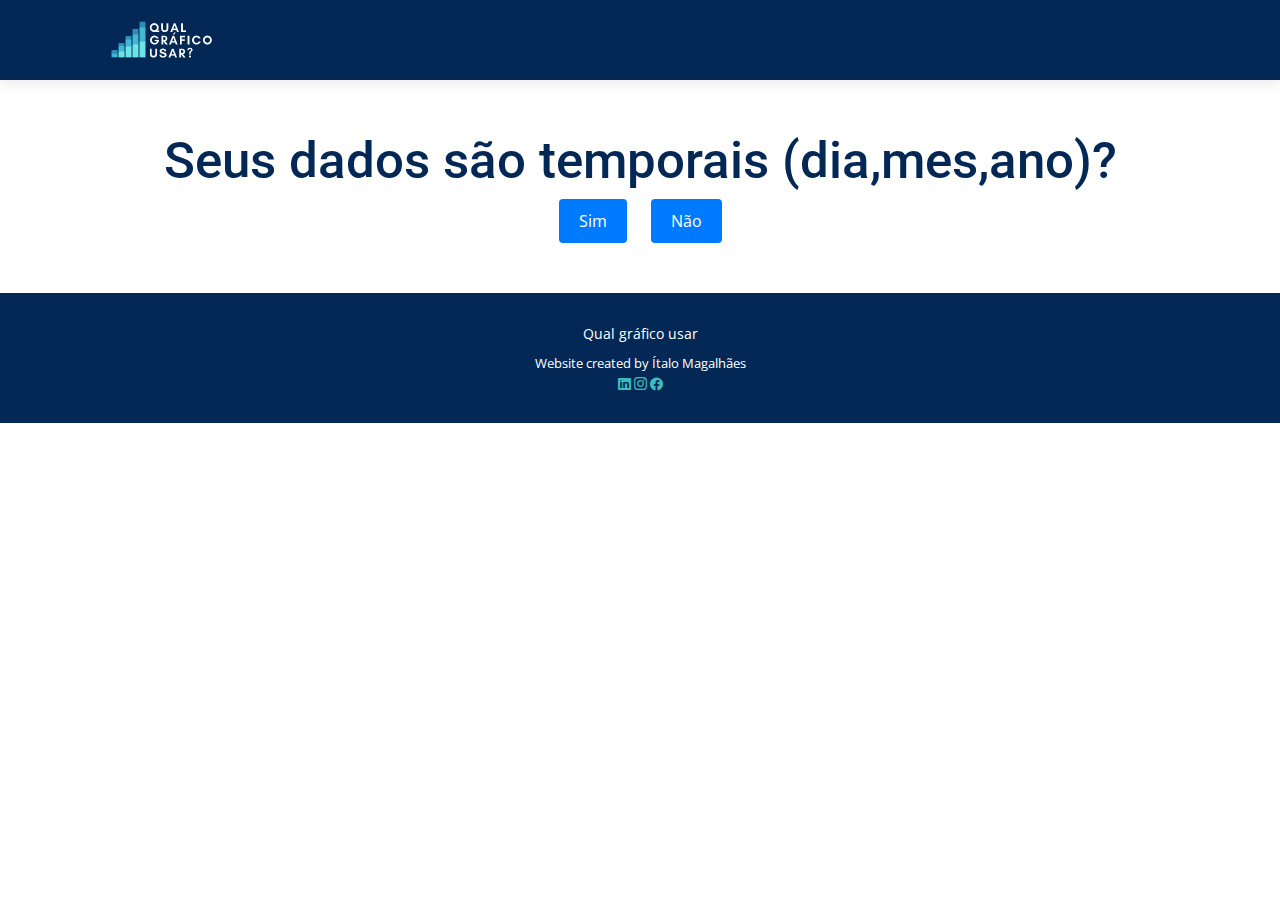
<file: pages/page1.html>
<!DOCTYPE html>
<html lang="en">

<head>
  <meta charset="utf-8">
  <meta content="width=device-width, initial-scale=1.0" name="viewport">

  <title>Seus dados são temporais (dia,mes,ano)?</title>
  <meta content="" name="description">
  <meta content="" name="keywords">

  <!-- Favicons -->
  <link href="assets/img/favicon.png" rel="icon">
  <link href="assets/img/apple-touch-icon.png" rel="apple-touch-icon">

  <!-- Google Fonts -->
  <link href="https://fonts.googleapis.com/css?family=Open+Sans:300,300i,400,400i,600,600i,700,700i|Roboto:300,300i,400,400i,500,500i,600,600i,700,700i|Poppins:300,300i,400,400i,500,500i,600,600i,700,700i" rel="stylesheet">

  <!-- Vendor CSS Files -->
  <link href="assets/vendor/animate.css/animate.min.css" rel="stylesheet">
  <link href="assets/vendor/aos/aos.css" rel="stylesheet">
  <link href="assets/vendor/bootstrap/css/bootstrap.min.css" rel="stylesheet">
  <link href="assets/vendor/bootstrap-icons/bootstrap-icons.css" rel="stylesheet">
  <link href="assets/vendor/boxicons/css/boxicons.min.css" rel="stylesheet">
  <link href="assets/vendor/fontawesome-free/css/all.min.css" rel="stylesheet">
  <link href="assets/vendor/glightbox/css/glightbox.min.css" rel="stylesheet">
  <link href="assets/vendor/swiper/swiper-bundle.min.css" rel="stylesheet">

  <!-- Template Main CSS File -->
  <link href="assets/css/style.css" rel="stylesheet">

</head>

<body>

  <!-- ======= Header ======= -->
  <header id="header" class="fixed-top">
    <div class="container d-flex align-items-center">

      <a href="../index.html" class="logo me-auto"><img src="assets/img/qualGraficoUsarHorizontal.png" alt=""></a>
    </div>
  </header><!-- End Header -->

  <!-- ======= Hero Section ======= -->
  <section id="hero">
          <div class="container">
            <h2>Seus dados são temporais (dia,mes,ano)?</h2>
            <a href="./page2.html" class="btn-get-started">Sim</a>
            <a href="./page7.html" class="btn-get-started">Não</a>
          </div>
  </section>
  <!-- End Hero -->

  <!-- ======= Footer ======= -->
  <footer id="footer">
    <div class="container">
      <div class="copyright">
       Qual gráfico usar
      </div>
      <div class="credits">
        Website created by Ítalo Magalhães <br>
        <a href="https://www.facebook.com/italomagalha/" target="_blank" title="">
          <i class="bi bi-linkedin"></i>
        </a>
        <a href="https://br.linkedin.com/in/magalha7" target="_blank" title="">  
          <i class="bi bi-instagram"></i>
        </a>
        <a href="https://www.instagram.com/magalha7/" target="_blank" title="">  
          <i class="bi bi-facebook"></i>
        </a>  
      </div>
      
    </div>
  </footer><!-- End Footer -->


  <!-- Vendor JS Files -->
  <script src="assets/vendor/aos/aos.js"></script>
  <script src="assets/vendor/bootstrap/js/bootstrap.bundle.min.js"></script>
  <script src="assets/vendor/glightbox/js/glightbox.min.js"></script>
  <script src="assets/vendor/php-email-form/validate.js"></script>
  <script src="assets/vendor/purecounter/purecounter.js"></script>
  <script src="assets/vendor/swiper/swiper-bundle.min.js"></script>

  <!-- Template Main JS File -->
  <script src="assets/js/main.js"></script>

</body>

</html>
</file>
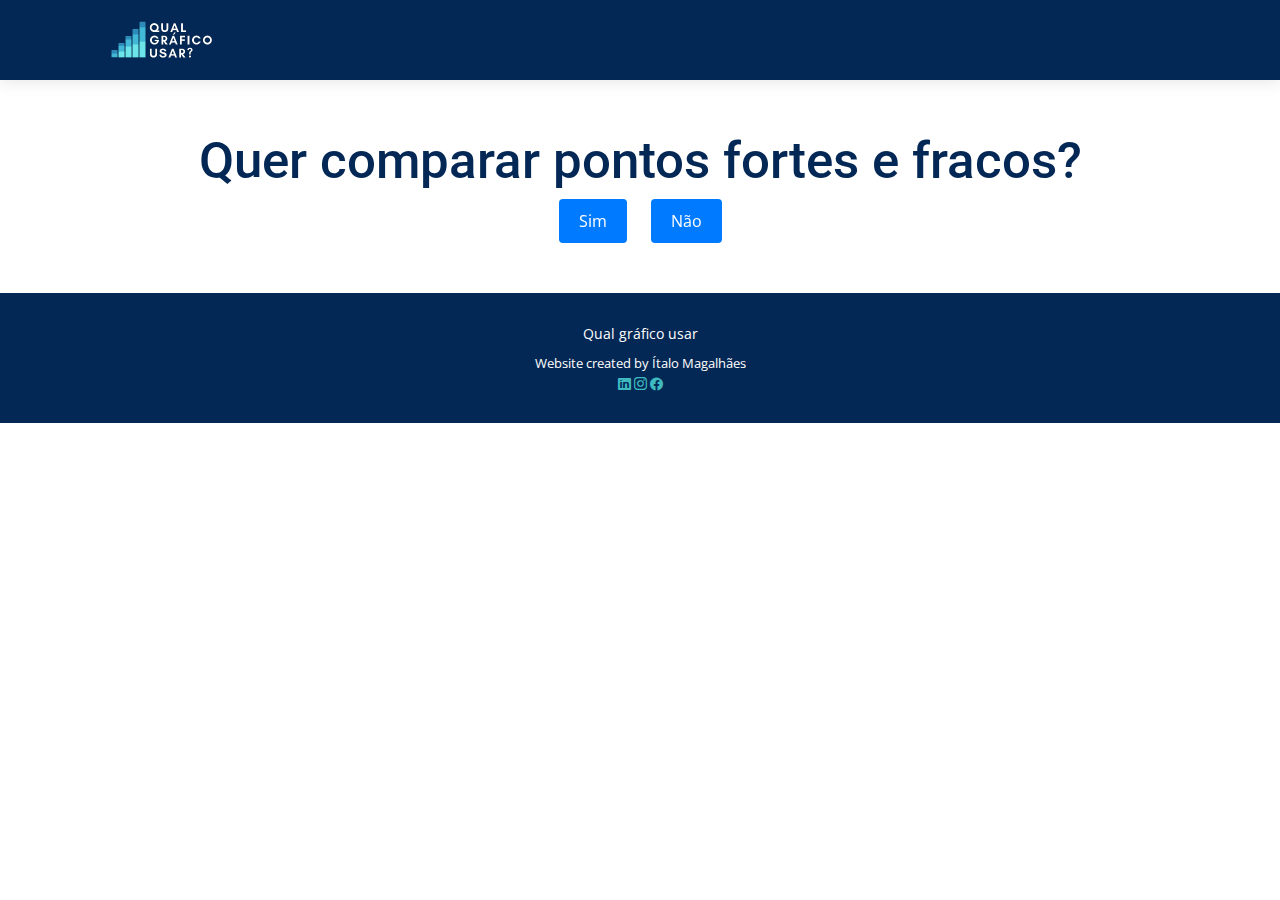
<file: pages/page10.html>
<!DOCTYPE html>
<html lang="en">

<head>
  <meta charset="utf-8">
  <meta content="width=device-width, initial-scale=1.0" name="viewport">

  <title>Quer comparar pontos fortes e fracos?</title>
  <meta content="" name="description">
  <meta content="" name="keywords">

  <!-- Favicons -->
  <link href="assets/img/favicon.png" rel="icon">
  <link href="assets/img/apple-touch-icon.png" rel="apple-touch-icon">

  <!-- Google Fonts -->
  <link href="https://fonts.googleapis.com/css?family=Open+Sans:300,300i,400,400i,600,600i,700,700i|Roboto:300,300i,400,400i,500,500i,600,600i,700,700i|Poppins:300,300i,400,400i,500,500i,600,600i,700,700i" rel="stylesheet">

  <!-- Vendor CSS Files -->
  <link href="assets/vendor/animate.css/animate.min.css" rel="stylesheet">
  <link href="assets/vendor/aos/aos.css" rel="stylesheet">
  <link href="assets/vendor/bootstrap/css/bootstrap.min.css" rel="stylesheet">
  <link href="assets/vendor/bootstrap-icons/bootstrap-icons.css" rel="stylesheet">
  <link href="assets/vendor/boxicons/css/boxicons.min.css" rel="stylesheet">
  <link href="assets/vendor/fontawesome-free/css/all.min.css" rel="stylesheet">
  <link href="assets/vendor/glightbox/css/glightbox.min.css" rel="stylesheet">
  <link href="assets/vendor/swiper/swiper-bundle.min.css" rel="stylesheet">

  <!-- Template Main CSS File -->
  <link href="assets/css/style.css" rel="stylesheet">

</head>

<body>

  <!-- ======= Header ======= -->
  <header id="header" class="fixed-top">
    <div class="container d-flex align-items-center">

      <a href="../index.html" class="logo me-auto"><img src="assets/img/qualGraficoUsarHorizontal.png" alt=""></a>
    </div>
  </header><!-- End Header -->

  <!-- ======= Hero Section ======= -->
  <section id="hero">
    <div id="heroCarousel" data-bs-interval="5000" class="carousel slide carousel-fade" data-bs-ride="carousel">
        <!-- Slide 1 -->
        <div class="carousel-item active">
          <div class="container">
            <h2>Quer comparar pontos fortes e fracos?</h2>
            <a href="./radarGraphic.html" class="btn-get-started scrollto">Sim</a>
            <a href="./columnsGraph.html" class="btn-get-started scrollto">Não</a>
          </div>
        </div>
    </div>
  </section>
  <!-- End Hero -->

  <!-- ======= Footer ======= -->
  <footer id="footer">
    <div class="container">
      <div class="copyright">
       Qual gráfico usar
      </div>
      <div class="credits">
        Website created by Ítalo Magalhães <br>
        <a href="https://www.facebook.com/italomagalha/" target="_blank" title="">
          <i class="bi bi-linkedin"></i>
        </a>
        <a href="https://br.linkedin.com/in/magalha7" target="_blank" title="">  
          <i class="bi bi-instagram"></i>
        </a>
        <a href="https://www.instagram.com/magalha7/" target="_blank" title="">  
          <i class="bi bi-facebook"></i>
        </a>  
      </div>
      
    </div>
  </footer><!-- End Footer -->


  <!-- Vendor JS Files -->
  <script src="assets/vendor/aos/aos.js"></script>
  <script src="assets/vendor/bootstrap/js/bootstrap.bundle.min.js"></script>
  <script src="assets/vendor/glightbox/js/glightbox.min.js"></script>
  <script src="assets/vendor/php-email-form/validate.js"></script>
  <script src="assets/vendor/purecounter/purecounter.js"></script>
  <script src="assets/vendor/swiper/swiper-bundle.min.js"></script>

  <!-- Template Main JS File -->
  <script src="assets/js/main.js"></script>

</body>

</html>
</file>
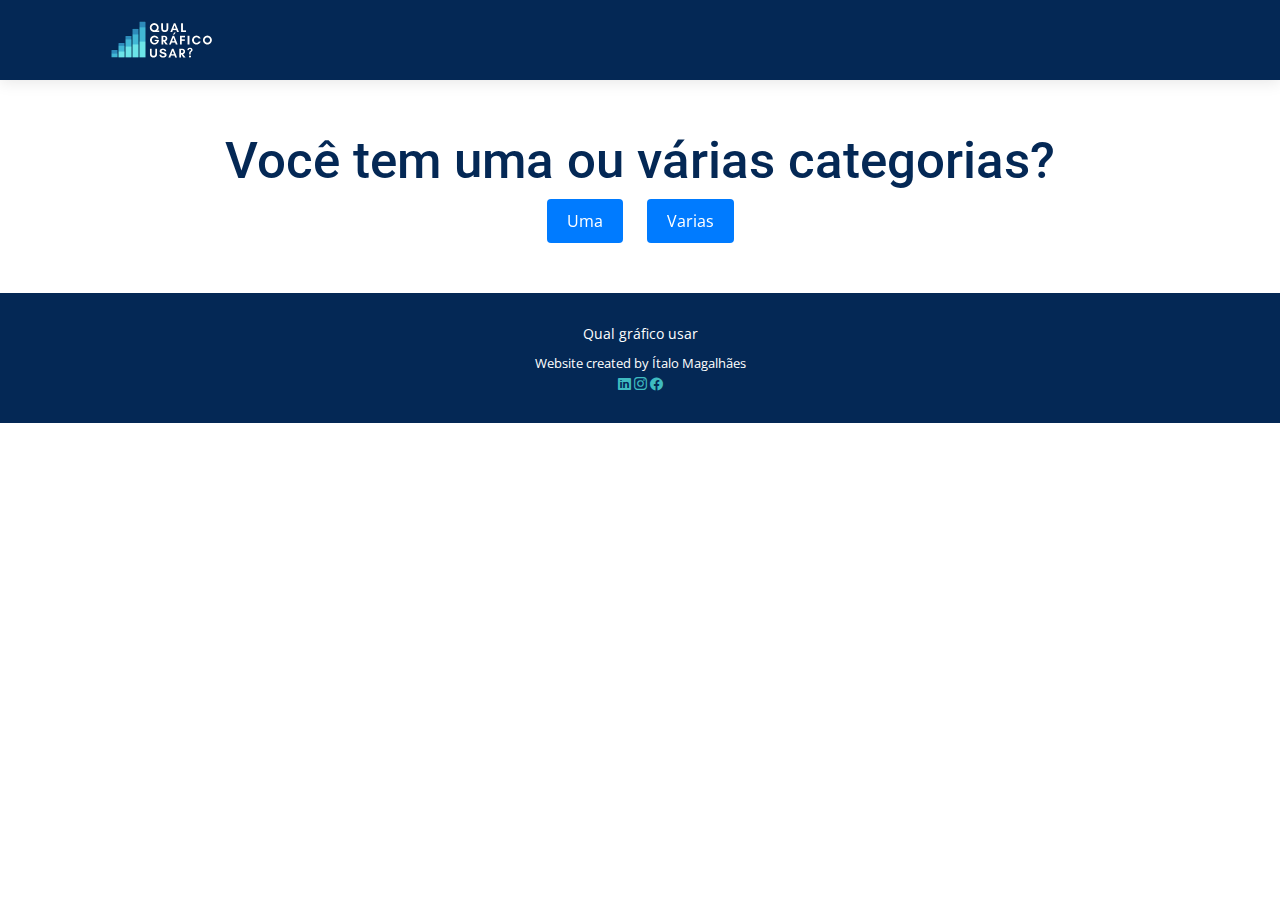
<file: pages/page2.html>
<!DOCTYPE html>
<html lang="en">

<head>
  <meta charset="utf-8">
  <meta content="width=device-width, initial-scale=1.0" name="viewport">

  <title>Você tem uma ou várias categorias?</title>
  <meta content="" name="description">
  <meta content="" name="keywords">

  <!-- Favicons -->
  <link href="assets/img/favicon.png" rel="icon">
  <link href="assets/img/apple-touch-icon.png" rel="apple-touch-icon">

  <!-- Google Fonts -->
  <link href="https://fonts.googleapis.com/css?family=Open+Sans:300,300i,400,400i,600,600i,700,700i|Roboto:300,300i,400,400i,500,500i,600,600i,700,700i|Poppins:300,300i,400,400i,500,500i,600,600i,700,700i" rel="stylesheet">

  <!-- Vendor CSS Files -->
  <link href="assets/vendor/animate.css/animate.min.css" rel="stylesheet">
  <link href="assets/vendor/aos/aos.css" rel="stylesheet">
  <link href="assets/vendor/bootstrap/css/bootstrap.min.css" rel="stylesheet">
  <link href="assets/vendor/bootstrap-icons/bootstrap-icons.css" rel="stylesheet">
  <link href="assets/vendor/boxicons/css/boxicons.min.css" rel="stylesheet">
  <link href="assets/vendor/fontawesome-free/css/all.min.css" rel="stylesheet">
  <link href="assets/vendor/glightbox/css/glightbox.min.css" rel="stylesheet">
  <link href="assets/vendor/swiper/swiper-bundle.min.css" rel="stylesheet">

  <!-- Template Main CSS File -->
  <link href="assets/css/style.css" rel="stylesheet">

</head>

<body>

  <!-- ======= Header ======= -->
  <header id="header" class="fixed-top">
    <div class="container d-flex align-items-center">

      <a href="../index.html" class="logo me-auto"><img src="assets/img/qualGraficoUsarHorizontal.png" alt=""></a>
    </div>
  </header><!-- End Header -->

  <!-- ======= Hero Section ======= -->
  <section id="hero">
    <div id="heroCarousel" data-bs-interval="5000" class="carousel slide carousel-fade" data-bs-ride="carousel">
        <!-- Slide 1 -->
        <div class="carousel-item active">
          <div class="container">
            <h2>Você tem uma ou várias categorias?</h2>
            <a href="./page3.html" class="btn-get-started scrollto">Uma</a>
            <a href="./page5.html" class="btn-get-started scrollto">Varias</a>
          </div>
        </div>
    </div>
  </section>
  <!-- End Hero -->

  <!-- ======= Footer ======= -->
  <footer id="footer">
    <div class="container">
      <div class="copyright">
       Qual gráfico usar
      </div>
      <div class="credits">
        Website created by Ítalo Magalhães <br>
        <a href="https://www.facebook.com/italomagalha/" target="_blank" title="">
          <i class="bi bi-linkedin"></i>
        </a>
        <a href="https://br.linkedin.com/in/magalha7" target="_blank" title="">  
          <i class="bi bi-instagram"></i>
        </a>
        <a href="https://www.instagram.com/magalha7/" target="_blank" title="">  
          <i class="bi bi-facebook"></i>
        </a>  
      </div>
      
    </div>
  </footer><!-- End Footer -->


  <!-- Vendor JS Files -->
  <script src="assets/vendor/aos/aos.js"></script>
  <script src="assets/vendor/bootstrap/js/bootstrap.bundle.min.js"></script>
  <script src="assets/vendor/glightbox/js/glightbox.min.js"></script>
  <script src="assets/vendor/php-email-form/validate.js"></script>
  <script src="assets/vendor/purecounter/purecounter.js"></script>
  <script src="assets/vendor/swiper/swiper-bundle.min.js"></script>

  <!-- Template Main JS File -->
  <script src="assets/js/main.js"></script>

</body>

</html>
</file>
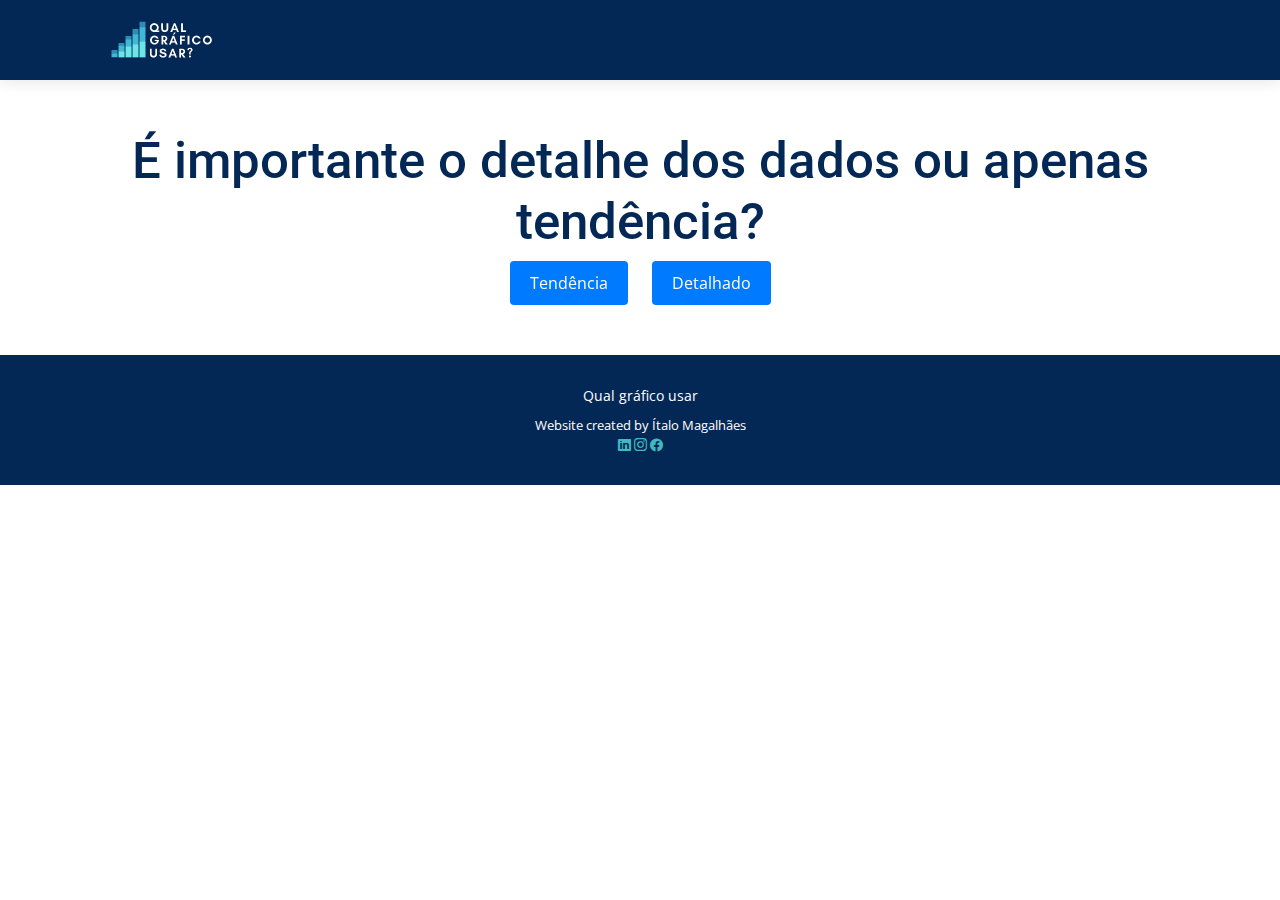
<file: pages/page3.html>
<!DOCTYPE html>
<html lang="en">

<head>
  <meta charset="utf-8">
  <meta content="width=device-width, initial-scale=1.0" name="viewport">

  <title>É importante o detalhe dos dados ou apenas tendência?</title>
  <meta content="" name="description">
  <meta content="" name="keywords">

  <!-- Favicons -->
  <link href="assets/img/favicon.png" rel="icon">
  <link href="assets/img/apple-touch-icon.png" rel="apple-touch-icon">

  <!-- Google Fonts -->
  <link href="https://fonts.googleapis.com/css?family=Open+Sans:300,300i,400,400i,600,600i,700,700i|Roboto:300,300i,400,400i,500,500i,600,600i,700,700i|Poppins:300,300i,400,400i,500,500i,600,600i,700,700i" rel="stylesheet">

  <!-- Vendor CSS Files -->
  <link href="assets/vendor/animate.css/animate.min.css" rel="stylesheet">
  <link href="assets/vendor/aos/aos.css" rel="stylesheet">
  <link href="assets/vendor/bootstrap/css/bootstrap.min.css" rel="stylesheet">
  <link href="assets/vendor/bootstrap-icons/bootstrap-icons.css" rel="stylesheet">
  <link href="assets/vendor/boxicons/css/boxicons.min.css" rel="stylesheet">
  <link href="assets/vendor/fontawesome-free/css/all.min.css" rel="stylesheet">
  <link href="assets/vendor/glightbox/css/glightbox.min.css" rel="stylesheet">
  <link href="assets/vendor/swiper/swiper-bundle.min.css" rel="stylesheet">

  <!-- Template Main CSS File -->
  <link href="assets/css/style.css" rel="stylesheet">

</head>

<body>

  <!-- ======= Header ======= -->
  <header id="header" class="fixed-top">
    <div class="container d-flex align-items-center">

      <a href="../index.html" class="logo me-auto"><img src="assets/img/qualGraficoUsarHorizontal.png" alt=""></a>
    </div>
  </header><!-- End Header -->

  <!-- ======= Hero Section ======= -->
  <section id="hero">
    <div id="heroCarousel" data-bs-interval="5000" class="carousel slide carousel-fade" data-bs-ride="carousel">
        <!-- Slide 1 -->
        <div class="carousel-item active">
          <div class="container">
            <h2>É importante o detalhe dos dados ou apenas tendência?</h2>
            <a href="./lineGraph.html" class="btn-get-started scrollto">Tendência</a>
            <a href="./page4.html" class="btn-get-started scrollto">Detalhado</a>
          </div>
        </div>
    </div>
  </section>
  <!-- End Hero -->

  <!-- ======= Footer ======= -->
  <footer id="footer">
    <div class="container">
      <div class="copyright">
       Qual gráfico usar
      </div>
      <div class="credits">
        Website created by Ítalo Magalhães <br>
        <a href="https://www.facebook.com/italomagalha/" target="_blank" title="">
          <i class="bi bi-linkedin"></i>
        </a>
        <a href="https://br.linkedin.com/in/magalha7" target="_blank" title="">  
          <i class="bi bi-instagram"></i>
        </a>
        <a href="https://www.instagram.com/magalha7/" target="_blank" title="">  
          <i class="bi bi-facebook"></i>
        </a>  
      </div>
      
    </div>
  </footer><!-- End Footer -->


  <!-- Vendor JS Files -->
  <script src="assets/vendor/aos/aos.js"></script>
  <script src="assets/vendor/bootstrap/js/bootstrap.bundle.min.js"></script>
  <script src="assets/vendor/glightbox/js/glightbox.min.js"></script>
  <script src="assets/vendor/php-email-form/validate.js"></script>
  <script src="assets/vendor/purecounter/purecounter.js"></script>
  <script src="assets/vendor/swiper/swiper-bundle.min.js"></script>

  <!-- Template Main JS File -->
  <script src="assets/js/main.js"></script>

</body>

</html>
</file>
<file: pages/assets/css/style.css>
/**
* Template Name: Medicio - v4.3.0
* Template URL: https://bootstrapmade.com/medicio-free-bootstrap-theme/
* Author: BootstrapMade.com
* License: https://bootstrapmade.com/license/
*/

/*--------------------------------------------------------------
# General
--------------------------------------------------------------*/
body {
  font-family: "Open Sans", sans-serif;
  color: #042855;
}

a {
  color: #3fbbc0;
  text-decoration: none;
}

a:hover {
  color: #65c9cd;
  text-decoration: none;
}

h1, h2, h3, h4, h5, h6 {
  font-family: "Roboto", sans-serif;
}

/*--------------------------------------------------------------
# Preloader
--------------------------------------------------------------*/
#preloader {
  position: fixed;
  top: 0;
  left: 0;
  right: 0;
  bottom: 0;
  z-index: 9999;
  overflow: hidden;
  background: #fff;
}

#preloader:before {
  content: "";
  position: fixed;
  top: calc(50% - 30px);
  left: calc(50% - 30px);
  border: 6px solid #3fbbc0;
  border-top-color: #ecf8f9;
  border-radius: 50%;
  width: 60px;
  height: 60px;
  -webkit-animation: animate-preloader 1s linear infinite;
  animation: animate-preloader 1s linear infinite;
}

@-webkit-keyframes animate-preloader {
  0% {
    transform: rotate(0deg);
  }
  100% {
    transform: rotate(360deg);
  }
}

@keyframes animate-preloader {
  0% {
    transform: rotate(0deg);
  }
  100% {
    transform: rotate(360deg);
  }
}

/*--------------------------------------------------------------
# Back to top button
--------------------------------------------------------------*/
.back-to-top {
  position: fixed;
  visibility: hidden;
  opacity: 0;
  right: 15px;
  bottom: 15px;
  z-index: 996;
  background: #3fbbc0;
  width: 40px;
  height: 40px;
  border-radius: 4px;
  transition: all 0.4s;
}

.back-to-top i {
  font-size: 28px;
  color: #fff;
  line-height: 0;
}

.back-to-top:hover {
  background: #5ec6ca;
  color: #fff;
}

.back-to-top.active {
  visibility: visible;
  opacity: 1;
}

/*--------------------------------------------------------------
# Disable aos animation delay on mobile devices
--------------------------------------------------------------*/
@media screen and (max-width: 768px) {
  [data-aos-delay] {
    transition-delay: 0 !important;
  }
}

/*--------------------------------------------------------------
# Header
--------------------------------------------------------------*/
#header {
  background: #042855;
  transition: all 0.5s;
  z-index: 997;
  padding: 20px 0;;
  box-shadow: 0px 2px 15px rgba(0, 0, 0, 0.1);
}

@media (max-width: 992px) {
  #header {
    padding: 15px 0;
  }
}

#header.header-scrolled {
  top: 0;
}

#header .logo {
  font-size: 28px;
  margin: 0;
  padding: 0;
  line-height: 1;
  font-weight: 600;
  letter-spacing: 0.5px;
  text-transform: uppercase;
}

#header .logo a {
  color: #555555;
}

#header .logo img {
  max-height: 40px;
}

/**
* Appointment Button
*/
.appointment-btn {
  margin-left: 25px;
  background: #3fbbc0;
  color: #fff;
  border-radius: 4px;
  padding: 8px 25px;
  white-space: nowrap;
  transition: 0.3s;
  font-size: 14px;
  display: inline-block;
}

.appointment-btn:hover {
  background: #65c9cd;
  color: #fff;
}

@media (max-width: 768px) {
  .appointment-btn {
    margin: 0 15px 0 0;
    padding: 6px 15px;
  }
}

/*--------------------------------------------------------------
# Navigation Menu
--------------------------------------------------------------*/
/**
* Desktop Navigation 
*/
.navbar {
  padding: 0;
}

.navbar ul {
  margin: 0;
  padding: 0;
  display: flex;
  list-style: none;
  align-items: center;
}

.navbar li {
  position: relative;
}

.navbar a, .navbar a:focus {
  display: flex;
  align-items: center;
  justify-content: space-between;
  padding: 10px 0 10px 30px;
  font-family: "Roboto", sans-serif;
  font-size: 13px;
  color: #626262;
  white-space: nowrap;
  transition: 0.3s;
  text-transform: uppercase;
  font-weight: 500;
}

.navbar a i, .navbar a:focus i {
  font-size: 12px;
  line-height: 0;
  margin-left: 5px;
}

.navbar a:hover, .navbar .active, .navbar .active:focus, .navbar li:hover > a {
  color: #3fbbc0;
}

.navbar .dropdown ul {
  display: block;
  position: absolute;
  left: 14px;
  top: calc(100% + 30px);
  margin: 0;
  padding: 10px 0;
  z-index: 99;
  opacity: 0;
  visibility: hidden;
  background: #fff;
  box-shadow: 0px 0px 30px rgba(127, 137, 161, 0.25);
  transition: 0.3s;
  border-radius: 4px;
}

.navbar .dropdown ul li {
  min-width: 200px;
}

.navbar .dropdown ul a {
  padding: 10px 20px;
  text-transform: none;
}

.navbar .dropdown ul a i {
  font-size: 12px;
}

.navbar .dropdown ul a:hover, .navbar .dropdown ul .active:hover, .navbar .dropdown ul li:hover > a {
  color: #3fbbc0;
}

.navbar .dropdown:hover > ul {
  opacity: 1;
  top: 100%;
  visibility: visible;
}

.navbar .dropdown .dropdown ul {
  top: 0;
  left: calc(100% - 30px);
  visibility: hidden;
}

.navbar .dropdown .dropdown:hover > ul {
  opacity: 1;
  top: 0;
  left: 100%;
  visibility: visible;
}

@media (max-width: 1366px) {
  .navbar .dropdown .dropdown ul {
    left: -90%;
  }
  .navbar .dropdown .dropdown:hover > ul {
    left: -100%;
  }
}

/**
* Mobile Navigation 
*/
.mobile-nav-toggle {
  color: #555555;
  font-size: 28px;
  cursor: pointer;
  display: none;
  line-height: 0;
  transition: 0.5s;
}

.mobile-nav-toggle.bi-x {
  color: #fff;
}

@media (max-width: 991px) {
  .mobile-nav-toggle {
    display: block;
  }
  .navbar ul {
    display: none;
  }
}

.navbar-mobile {
  position: fixed;
  overflow: hidden;
  top: 0;
  right: 0;
  left: 0;
  bottom: 0;
  background: rgba(60, 60, 60, 0.9);
  transition: 0.3s;
  z-index: 999;
}

.navbar-mobile .mobile-nav-toggle {
  position: absolute;
  top: 15px;
  right: 15px;
}

.navbar-mobile ul {
  display: block;
  position: absolute;
  top: 55px;
  right: 15px;
  bottom: 15px;
  left: 15px;
  padding: 10px 0;
  border-radius: 8px;
  background-color: #fff;
  overflow-y: auto;
  transition: 0.3s;
}

.navbar-mobile a {
  padding: 10px 20px;
  font-size: 15px;
  color: #555555;
}

.navbar-mobile a:hover, .navbar-mobile .active, .navbar-mobile li:hover > a {
  color: #3fbbc0;
}

.navbar-mobile .dropdown ul {
  position: static;
  display: none;
  margin: 10px 20px;
  padding: 10px 0;
  z-index: 99;
  opacity: 1;
  visibility: visible;
  background: #fff;
  box-shadow: 0px 0px 30px rgba(127, 137, 161, 0.25);
}

.navbar-mobile .dropdown ul li {
  min-width: 200px;
}

.navbar-mobile .dropdown ul a {
  padding: 10px 20px;
}

.navbar-mobile .dropdown ul a i {
  font-size: 12px;
}

.navbar-mobile .dropdown ul a:hover, .navbar-mobile .dropdown ul .active:hover, .navbar-mobile .dropdown ul li:hover > a {
  color: #3fbbc0;
}

.navbar-mobile .dropdown > .dropdown-active {
  display: block;
}

/*--------------------------------------------------------------
# Hero Section
--------------------------------------------------------------*/
#hero {
  text-align: center; /* Centraliza o conteúdo horizontalmente */
  padding: 50px 0; /* Adiciona espaçamento interno superior e inferior */
  margin-top: 80px; /* Compensa a altura do cabeçalho */
}

#hero h2 {
  font-size: 4vw; /* Tamanho de fonte responsivo */
}

#hero img {
  max-width: 100%; /* Garante que a imagem seja responsiva */
  height: auto;
}

#hero h4 {
  font-size: 3vw; /* Tamanho de fonte responsivo */
}

#hero .btn {
  font-size: 2vw; /* Tamanho de fonte responsivo */
}

#hero .btn:last-child {
  margin-right: 0; /* Remove margem direita do último botão */
}

#hero .btn-container {
  display: flex;
  justify-content: center;
  margin-top: 10px;
}

#hero .btn-get-started {
  display: inline-block; /* Torna os links em botões em linha */
  padding: 10px 20px; /* Adiciona preenchimento interno ao botão */
  background-color: #007bff; /* Cor de fundo do botão */
  color: #fff; /* Cor do texto do botão */
  text-decoration: none; /* Remove sublinhado do link */
  border-radius: 4px; /* Adiciona bordas arredondadas ao botão */
  transition: background-color 0.3s ease; /* Adiciona uma transição suave na cor de fundo */
  margin: 0 10px; /* Adiciona margem entre os botões */
}

#hero .btn-get-started:hover {
  background-color: #0056b3; /* Altera a cor de fundo ao passar o mouse */
}


/*--------------------------------------------------------------
# Sections General
--------------------------------------------------------------*/
section {
  padding: 60px 0;
  overflow: hidden;
}

.section-bg {
  background-color: #f7fcfc;
}

.section-title {
  text-align: center;
  padding-bottom: 30px;
}

.section-title h2 {
  font-size: 32px;
  font-weight: bold;
  text-transform: uppercase;
  margin-bottom: 20px;
  padding-bottom: 20px;
  position: relative;
}

.section-title h2::after {
  content: '';
  position: absolute;
  display: block;
  width: 50px;
  height: 3px;
  background: #3fbbc0;
  bottom: 0;
  left: calc(50% - 25px);
}

.section-title p {
  margin-bottom: 0;
}

/*--------------------------------------------------------------
# Breadcrumbs
--------------------------------------------------------------*/
.breadcrumbs {
  padding: 20px 0;
  background-color: #ecf8f9;
  min-height: 40px;
  margin-top: 120px;
}

@media (max-width: 992px) {
  .breadcrumbs {
    margin-top: 70px;
  }
}

.breadcrumbs h2 {
  font-size: 24px;
  font-weight: 300;
  margin: 0;
}

@media (max-width: 992px) {
  .breadcrumbs h2 {
    margin: 0 0 10px 0;
  }
}

.breadcrumbs ol {
  display: flex;
  flex-wrap: wrap;
  list-style: none;
  padding: 0;
  margin: 0;
  font-size: 14px;
}

.breadcrumbs ol li + li {
  padding-left: 10px;
}

.breadcrumbs ol li + li::before {
  display: inline-block;
  padding-right: 10px;
  color: #6c757d;
  content: "/";
}

@media (max-width: 768px) {
  .breadcrumbs .d-flex {
    display: block !important;
  }
  .breadcrumbs ol {
    display: block;
  }
  .breadcrumbs ol li {
    display: inline-block;
  }
}

/*--------------------------------------------------------------
# Featured Services
--------------------------------------------------------------*/
.featured-services .icon-box {
  padding: 30px;
  position: relative;
  overflow: hidden;
  background: #fff;
  box-shadow: 0 0 29px 0 rgba(68, 88, 144, 0.12);
  transition: all 0.3s ease-in-out;
  border-radius: 8px;
  z-index: 1;
}

.featured-services .icon-box::before {
  content: '';
  position: absolute;
  background: #d9f1f2;
  right: 0;
  left: 0;
  bottom: 0;
  top: 100%;
  transition: all 0.3s;
  z-index: -1;
}

.featured-services .icon-box:hover::before {
  background: #3fbbc0;
  top: 0;
  border-radius: 0px;
}

.featured-services .icon {
  margin-bottom: 15px;
}

.featured-services .icon i {
  font-size: 48px;
  line-height: 1;
  color: #3fbbc0;
  transition: all 0.3s ease-in-out;
}

.featured-services .title {
  font-weight: 700;
  margin-bottom: 15px;
  font-size: 18px;
}

.featured-services .title a {
  color: #111;
}

.featured-services .description {
  font-size: 15px;
  line-height: 28px;
  margin-bottom: 0;
}

.featured-services .icon-box:hover .title a, .featured-services .icon-box:hover .description {
  color: #fff;
}

.featured-services .icon-box:hover .icon i {
  color: #fff;
}

/*--------------------------------------------------------------
# Cta
--------------------------------------------------------------*/
.cta {
  background: #3fbbc0;
  color: #fff;
  background-size: cover;
  padding: 60px 0;
}

.cta h3 {
  font-size: 28px;
  font-weight: 700;
}

.cta .cta-btn {
  font-family: "Roboto", sans-serif;
  font-weight: 500;
  font-size: 16px;
  letter-spacing: 1px;
  display: inline-block;
  padding: 10px 35px;
  border-radius: 25px;
  transition: 0.5s;
  margin-top: 10px;
  border: 2px solid #fff;
  color: #fff;
}

.cta .cta-btn:hover {
  background: #fff;
  color: #3fbbc0;
}

/*--------------------------------------------------------------
# About Us
--------------------------------------------------------------*/
.about .content h3 {
  font-weight: 600;
  font-size: 26px;
}

.about .content ul {
  list-style: none;
  padding: 0;
}

.about .content ul li {
  padding-bottom: 10px;
}

.about .content ul i {
  font-size: 20px;
  padding-right: 4px;
  color: #3fbbc0;
}

.about .content p:last-child {
  margin-bottom: 0;
}

/*--------------------------------------------------------------
# Counts
--------------------------------------------------------------*/
.counts {
  padding-bottom: 30px;
}

.counts .count-box {
  box-shadow: -10px -5px 40px 0 rgba(0, 0, 0, 0.1);
  padding: 30px;
  width: 100%;
}

.counts .count-box i {
  display: block;
  font-size: 30px;
  color: #3fbbc0;
  float: left;
}

.counts .count-box span {
  font-size: 42px;
  line-height: 24px;
  display: block;
  font-weight: 700;
  color: #555555;
  margin-left: 50px;
}

.counts .count-box p {
  padding: 30px 0 0 0;
  margin: 0;
  font-family: "Roboto", sans-serif;
  font-size: 14px;
}

.counts .count-box a {
  font-weight: 600;
  display: block;
  margin-top: 20px;
  color: #7b7b7b;
  font-size: 15px;
  font-family: "Poppins", sans-serif;
  transition: ease-in-out 0.3s;
}

.counts .count-box a:hover {
  color: #3fbbc0;
}

/*--------------------------------------------------------------
# Features
--------------------------------------------------------------*/
.features .icon-box h4 {
  font-size: 20px;
  font-weight: 700;
  margin: 5px 0 10px 60px;
}

.features .icon-box i {
  font-size: 48px;
  float: left;
  color: #3fbbc0;
}

.features .icon-box p {
  font-size: 15px;
  color: #848484;
  margin-left: 60px;
}

.features .image {
  background-position: center center;
  background-repeat: no-repeat;
  background-size: cover;
  min-height: 400px;
}

/*--------------------------------------------------------------
# Services
--------------------------------------------------------------*/
.services .icon-box {
  margin-bottom: 20px;
  text-align: center;
}

.services .icon {
  display: inline-flex;
  justify-content: center;
  align-items: center;
  width: 80px;
  height: 80px;
  margin-bottom: 20px;
  background: #fff;
  border-radius: 50%;
  transition: 0.5s;
  color: #3fbbc0;
  overflow: hidden;
  box-shadow: 0px 0 25px rgba(0, 0, 0, 0.15);
}

.services .icon i {
  font-size: 36px;
  line-height: 0;
}

.services .icon-box:hover .icon {
  box-shadow: 0px 0 25px rgba(63, 187, 192, 0.3);
}

.services .title {
  font-weight: 600;
  margin-bottom: 15px;
  font-size: 18px;
  position: relative;
  padding-bottom: 15px;
}

.services .title a {
  color: #444444;
  transition: 0.3s;
}

.services .title a:hover {
  color: #3fbbc0;
}

.services .title::after {
  content: '';
  position: absolute;
  display: block;
  width: 50px;
  height: 2px;
  background: #3fbbc0;
  bottom: 0;
  left: calc(50% - 25px);
}

.services .description {
  line-height: 24px;
  font-size: 14px;
}

/*--------------------------------------------------------------
# Appointments
--------------------------------------------------------------*/
.appointment .php-email-form {
  width: 100%;
}

.appointment .php-email-form .form-group {
  padding-bottom: 8px;
}

.appointment .php-email-form .validate {
  display: none;
  color: red;
  margin: 0 0 15px 0;
  font-weight: 400;
  font-size: 13px;
}

.appointment .php-email-form .error-message {
  display: none;
  color: #fff;
  background: #ed3c0d;
  text-align: left;
  padding: 15px;
  font-weight: 600;
}

.appointment .php-email-form .error-message br + br {
  margin-top: 25px;
}

.appointment .php-email-form .sent-message {
  display: none;
  color: #fff;
  background: #18d26e;
  text-align: center;
  padding: 15px;
  font-weight: 600;
}

.appointment .php-email-form .loading {
  display: none;
  background: #fff;
  text-align: center;
  padding: 15px;
}

.appointment .php-email-form .loading:before {
  content: "";
  display: inline-block;
  border-radius: 50%;
  width: 24px;
  height: 24px;
  margin: 0 10px -6px 0;
  border: 3px solid #18d26e;
  border-top-color: #eee;
  -webkit-animation: animate-loading 1s linear infinite;
  animation: animate-loading 1s linear infinite;
}

.appointment .php-email-form input, .appointment .php-email-form textarea, .appointment .php-email-form select {
  border-radius: 0;
  box-shadow: none;
  font-size: 14px;
  padding: 10px !important;
}

.appointment .php-email-form input:focus, .appointment .php-email-form textarea:focus, .appointment .php-email-form select:focus {
  border-color: #3fbbc0;
}

.appointment .php-email-form input, .appointment .php-email-form select {
  height: 44px;
}

.appointment .php-email-form textarea {
  padding: 10px 12px;
}

.appointment .php-email-form button[type="submit"] {
  background: #3fbbc0;
  border: 0;
  padding: 10px 35px;
  color: #fff;
  transition: 0.4s;
  border-radius: 50px;
}

.appointment .php-email-form button[type="submit"]:hover {
  background: #52c2c6;
}

/*--------------------------------------------------------------
# Departments
--------------------------------------------------------------*/
.departments .nav-tabs {
  border: 0;
}

.departments .nav-link {
  border: 0;
  padding: 20px;
  color: #555555;
  border-radius: 0;
  border-left: 5px solid #fff;
  cursor: pointer;
}

.departments .nav-link h4 {
  font-size: 18px;
  font-weight: 600;
  transition: 0.3s;
}

.departments .nav-link p {
  font-size: 14px;
  margin-bottom: 0;
}

.departments .nav-link:hover h4 {
  color: #3fbbc0;
}

.departments .nav-link.active {
  background: #f7fcfc;
  border-color: #3fbbc0;
}

.departments .nav-link.active h4 {
  color: #3fbbc0;
}

.departments .tab-pane.active {
  -webkit-animation: slide-down 0.5s ease-out;
  animation: slide-down 0.5s ease-out;
}

.departments .tab-pane img {
  float: left;
  max-width: 300px;
  padding: 0 15px 15px 0;
}

@media (max-width: 768px) {
  .departments .tab-pane img {
    float: none;
    padding: 0 0 15px 0;
    max-width: 100%;
  }
}

.departments .tab-pane h3 {
  font-size: 26px;
  font-weight: 600;
  margin-bottom: 20px;
  color: #3fbbc0;
}

.departments .tab-pane p {
  color: #777777;
}

.departments .tab-pane p:last-child {
  margin-bottom: 0;
}

@-webkit-keyframes slide-down {
  0% {
    opacity: 0;
  }
  100% {
    opacity: 1;
  }
}

@keyframes slide-down {
  0% {
    opacity: 0;
  }
  100% {
    opacity: 1;
  }
}

/*--------------------------------------------------------------
# Testimonials
--------------------------------------------------------------*/
.testimonials .testimonial-item {
  box-sizing: content-box;
  min-height: 320px;
}

.testimonials .testimonial-item .testimonial-img {
  width: 90px;
  border-radius: 50%;
  margin: -40px 0 0 40px;
  position: relative;
  z-index: 2;
  border: 6px solid #fff;
}

.testimonials .testimonial-item h3 {
  font-size: 18px;
  font-weight: bold;
  margin: 10px 0 5px 45px;
  color: #111;
}

.testimonials .testimonial-item h4 {
  font-size: 14px;
  color: #999;
  margin: 0 0 0 45px;
}

.testimonials .testimonial-item .quote-icon-left, .testimonials .testimonial-item .quote-icon-right {
  color: #b2e4e6;
  font-size: 26px;
}

.testimonials .testimonial-item .quote-icon-left {
  display: inline-block;
  left: -5px;
  position: relative;
}

.testimonials .testimonial-item .quote-icon-right {
  display: inline-block;
  right: -5px;
  position: relative;
  top: 10px;
}

.testimonials .testimonial-item p {
  font-style: italic;
  margin: 0 15px 0 15px;
  padding: 20px 20px 60px 20px;
  background: #f0fafa;
  position: relative;
  border-radius: 6px;
  position: relative;
  z-index: 1;
}

.testimonials .swiper-pagination {
  margin-top: 20px;
  position: relative;
}

.testimonials .swiper-pagination .swiper-pagination-bullet {
  width: 12px;
  height: 12px;
  background-color: #fff;
  opacity: 1;
  border: 1px solid #3fbbc0;
}

.testimonials .swiper-pagination .swiper-pagination-bullet-active {
  background-color: #3fbbc0;
}

/*--------------------------------------------------------------
# Doctors
--------------------------------------------------------------*/
.doctors .member {
  margin-bottom: 20px;
  overflow: hidden;
  text-align: center;
  border-radius: 4px;
  background: #fff;
  box-shadow: 0px 2px 15px rgba(63, 187, 192, 0.1);
}

.doctors .member .member-img {
  position: relative;
  overflow: hidden;
}

.doctors .member .social {
  position: absolute;
  left: 0;
  bottom: 0;
  right: 0;
  height: 40px;
  opacity: 0;
  transition: ease-in-out 0.3s;
  background: rgba(255, 255, 255, 0.85);
  display: flex;
  align-items: center;
  justify-content: center;
}

.doctors .member .social a {
  transition: color 0.3s;
  color: #555555;
  margin: 0 10px;
  display: inline-flex;
  align-items: center;
  justify-content: center;
}

.doctors .member .social a i {
  line-height: 0;
}

.doctors .member .social a:hover {
  color: #3fbbc0;
}

.doctors .member .social i {
  font-size: 18px;
  margin: 0 2px;
}

.doctors .member .member-info {
  padding: 25px 15px;
}

.doctors .member .member-info h4 {
  font-weight: 700;
  margin-bottom: 5px;
  font-size: 18px;
  color: #555555;
}

.doctors .member .member-info span {
  display: block;
  font-size: 13px;
  font-weight: 400;
  color: #aaaaaa;
}

.doctors .member .member-info p {
  font-style: italic;
  font-size: 14px;
  line-height: 26px;
  color: #777777;
}

.doctors .member:hover .social {
  opacity: 1;
}

/*--------------------------------------------------------------
# Gallery
--------------------------------------------------------------*/
.gallery {
  overflow: hidden;
}

.gallery .swiper-pagination {
  margin-top: 20px;
  position: relative;
}

.gallery .swiper-pagination .swiper-pagination-bullet {
  width: 12px;
  height: 12px;
  background-color: #fff;
  opacity: 1;
  border: 1px solid #3fbbc0;
}

.gallery .swiper-pagination .swiper-pagination-bullet-active {
  background-color: #3fbbc0;
}

.gallery .swiper-slide-active {
  text-align: center;
}

@media (min-width: 992px) {
  .gallery .swiper-wrapper {
    padding: 40px 0;
  }
  .gallery .swiper-slide-active {
    border: 6px solid #3fbbc0;
    padding: 4px;
    background: #fff;
    z-index: 1;
    transform: scale(1.2);
    margin-top: 10px;
  }
}

/*--------------------------------------------------------------
# Pricing
--------------------------------------------------------------*/
.pricing .box {
  padding: 20px;
  background: #fff;
  text-align: center;
  box-shadow: 0px 0px 4px rgba(0, 0, 0, 0.12);
  border-radius: 4px;
  position: relative;
  overflow: hidden;
}

.pricing h3 {
  font-weight: 400;
  margin: -20px -20px 20px -20px;
  padding: 20px 15px;
  font-size: 16px;
  font-weight: 600;
  color: #777777;
  background: #f8f8f8;
}

.pricing h4 {
  font-size: 36px;
  color: #3fbbc0;
  font-weight: 600;
  font-family: "Poppins", sans-serif;
  margin-bottom: 20px;
}

.pricing h4 sup {
  font-size: 20px;
  top: -15px;
  left: -3px;
}

.pricing h4 span {
  color: #bababa;
  font-size: 16px;
  font-weight: 300;
}

.pricing ul {
  padding: 0;
  list-style: none;
  color: #444444;
  text-align: center;
  line-height: 20px;
  font-size: 14px;
}

.pricing ul li {
  padding-bottom: 16px;
}

.pricing ul i {
  color: #3fbbc0;
  font-size: 18px;
  padding-right: 4px;
}

.pricing ul .na {
  color: #ccc;
  text-decoration: line-through;
}

.pricing .btn-wrap {
  margin: 20px -20px -20px -20px;
  padding: 20px 15px;
  background: #f8f8f8;
  text-align: center;
}

.pricing .btn-buy {
  background: #3fbbc0;
  display: inline-block;
  padding: 8px 35px 10px 35px;
  border-radius: 4px;
  color: #fff;
  transition: none;
  font-size: 14px;
  font-weight: 400;
  font-family: "Roboto", sans-serif;
  font-weight: 600;
  transition: 0.3s;
}

.pricing .btn-buy:hover {
  background: #65c9cd;
}

.pricing .featured h3 {
  color: #fff;
  background: #3fbbc0;
}

.pricing .advanced {
  width: 200px;
  position: absolute;
  top: 18px;
  right: -68px;
  transform: rotate(45deg);
  z-index: 1;
  font-size: 14px;
  padding: 1px 0 3px 0;
  background: #3fbbc0;
  color: #fff;
}

/*--------------------------------------------------------------
# Frequently Asked Questioins
--------------------------------------------------------------*/
.faq {
  padding: 60px 0;
}

.faq .faq-list {
  padding: 0;
  list-style: none;
}

.faq .faq-list li {
  border-bottom: 1px solid #d9f1f2;
  margin-bottom: 20px;
  padding-bottom: 20px;
}

.faq .faq-list .question {
  display: block;
  position: relative;
  font-family: #3fbbc0;
  font-size: 18px;
  line-height: 24px;
  font-weight: 400;
  padding-left: 25px;
  cursor: pointer;
  color: #32969a;
  transition: 0.3s;
}

.faq .faq-list i {
  font-size: 16px;
  position: absolute;
  left: 0;
  top: -2px;
}

.faq .faq-list p {
  margin-bottom: 0;
  padding: 10px 0 0 25px;
}

.faq .faq-list .icon-show {
  display: none;
}

.faq .faq-list .collapsed {
  color: black;
}

.faq .faq-list .collapsed:hover {
  color: #3fbbc0;
}

.faq .faq-list .collapsed .icon-show {
  display: inline-block;
  transition: 0.6s;
}

.faq .faq-list .collapsed .icon-close {
  display: none;
  transition: 0.6s;
}

/*--------------------------------------------------------------
# Contact
--------------------------------------------------------------*/
.contact .info-box {
  color: #444444;
  text-align: center;
  box-shadow: 0 0 20px rgba(214, 215, 216, 0.5);
  padding: 20px 0 30px 0;
}

.contact .info-box i {
  font-size: 32px;
  color: #3fbbc0;
  border-radius: 50%;
  padding: 8px;
  border: 2px dotted #c5ebec;
}

.contact .info-box h3 {
  font-size: 20px;
  color: #777777;
  font-weight: 700;
  margin: 10px 0;
}

.contact .info-box p {
  padding: 0;
  line-height: 24px;
  font-size: 14px;
  margin-bottom: 0;
}

.contact .php-email-form {
  box-shadow: 0 0 20px rgba(214, 215, 216, 0.5);
  padding: 30px;
}

.contact .php-email-form .error-message {
  display: none;
  color: #fff;
  background: #ed3c0d;
  text-align: left;
  padding: 15px;
  font-weight: 600;
}

.contact .php-email-form .error-message br + br {
  margin-top: 25px;
}

.contact .php-email-form .sent-message {
  display: none;
  color: #fff;
  background: #18d26e;
  text-align: center;
  padding: 15px;
  font-weight: 600;
}

.contact .php-email-form .loading {
  display: none;
  background: #fff;
  text-align: center;
  padding: 15px;
}

.contact .php-email-form .loading:before {
  content: "";
  display: inline-block;
  border-radius: 50%;
  width: 24px;
  height: 24px;
  margin: 0 10px -6px 0;
  border: 3px solid #18d26e;
  border-top-color: #eee;
  -webkit-animation: animate-loading 1s linear infinite;
  animation: animate-loading 1s linear infinite;
}

.contact .php-email-form input, .contact .php-email-form textarea {
  border-radius: 4px;
  box-shadow: none;
  font-size: 14px;
}

.contact .php-email-form input:focus, .contact .php-email-form textarea:focus {
  border-color: #3fbbc0;
}

.contact .php-email-form input {
  padding: 10px 15px;
}

.contact .php-email-form textarea {
  padding: 12px 15px;
}

.contact .php-email-form button[type="submit"] {
  background: #3fbbc0;
  border: 0;
  padding: 10px 30px;
  color: #fff;
  transition: 0.4s;
  border-radius: 4px;
}

.contact .php-email-form button[type="submit"]:hover {
  background: #65c9cd;
}

@-webkit-keyframes animate-loading {
  0% {
    transform: rotate(0deg);
  }
  100% {
    transform: rotate(360deg);
  }
}

@keyframes animate-loading {
  0% {
    transform: rotate(0deg);
  }
  100% {
    transform: rotate(360deg);
  }
}

/*--------------------------------------------------------------
# Footer
--------------------------------------------------------------*/
#footer {
  width: 100%;
  background: #042855;
  padding: 0 0 30px 0;
  color: #ffff;
  font-size: 14px;
}

#footer .footer-top {
  background: #f6f6f6;
  padding: 60px 0 30px 0;
}

#footer .footer-top .footer-info {
  margin-bottom: 30px;
}

#footer .footer-top .footer-info h3 {
  font-size: 24px;
  margin: 0 0 20px 0;
  padding: 2px 0 2px 0;
  line-height: 1;
  font-weight: 700;
}

#footer .footer-top .footer-info p {
  font-size: 14px;
  line-height: 24px;
  margin-bottom: 0;
  font-family: "Roboto", sans-serif;
}

#footer .footer-top .social-links a {
  font-size: 18px;
  display: inline-block;
  background: #3fbbc0;
  color: #fff;
  line-height: 1;
  padding: 8px 0;
  margin-right: 4px;
  border-radius: 4px;
  text-align: center;
  width: 36px;
  height: 36px;
  transition: 0.3s;
}

#footer .footer-top .social-links a:hover {
  background: #65c9cd;
  text-decoration: none;
}

#footer .footer-top h4 {
  font-size: 16px;
  font-weight: 600;
  position: relative;
  padding-bottom: 12px;
}

#footer .footer-top .footer-links {
  margin-bottom: 30px;
}

#footer .footer-top .footer-links ul {
  list-style: none;
  padding: 0;
  margin: 0;
}

#footer .footer-top .footer-links ul i {
  padding-right: 2px;
  color: #3fbbc0;
  font-size: 18px;
  line-height: 1;
}

#footer .footer-top .footer-links ul li {
  padding: 10px 0;
  display: flex;
  align-items: center;
}

#footer .footer-top .footer-links ul li:first-child {
  padding-top: 0;
}

#footer .footer-top .footer-links ul a {
  color: #555555;
  transition: 0.3s;
  display: inline-block;
  line-height: 1;
}

#footer .footer-top .footer-links ul a:hover {
  color: #3fbbc0;
}

#footer .footer-top .footer-newsletter form {
  margin-top: 30px;
  background: #fff;
  padding: 6px 10px;
  position: relative;
  border: 1px solid #d5d5d5;
  border-radius: 4px;
}

#footer .footer-top .footer-newsletter form input[type="email"] {
  border: 0;
  padding: 4px;
  width: calc(100% - 110px);
}

#footer .footer-top .footer-newsletter form input[type="submit"] {
  position: absolute;
  top: -1px;
  right: -1px;
  bottom: -1px;
  border: 0;
  background: none;
  font-size: 16px;
  padding: 0 20px;
  background: #3fbbc0;
  color: #fff;
  transition: 0.3s;
  border-radius: 0 4px 4px 0;
}

#footer .footer-top .footer-newsletter form input[type="submit"]:hover {
  background: #65c9cd;
}

#footer .copyright {
  text-align: center;
  padding-top: 30px;
}

#footer .credits {
  padding-top: 10px;
  text-align: center;
  font-size: 13px;
}
</file>
